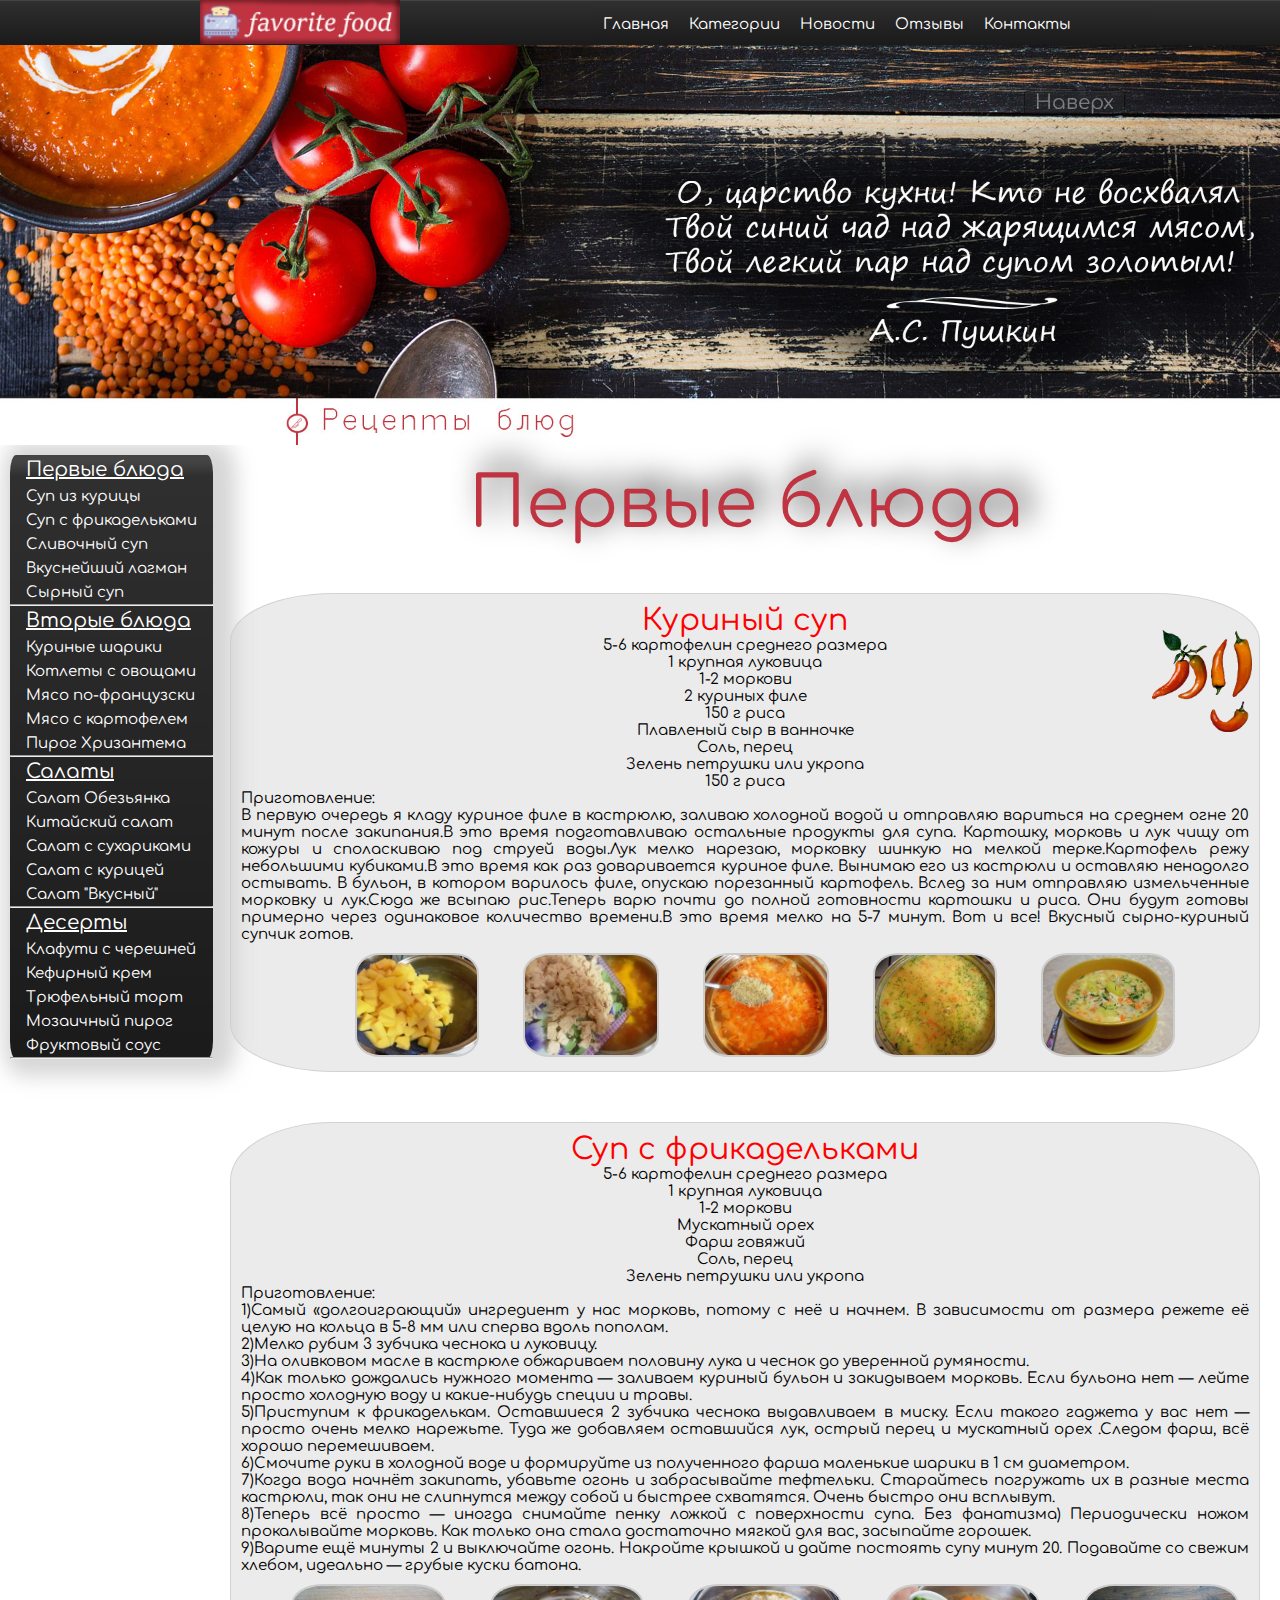
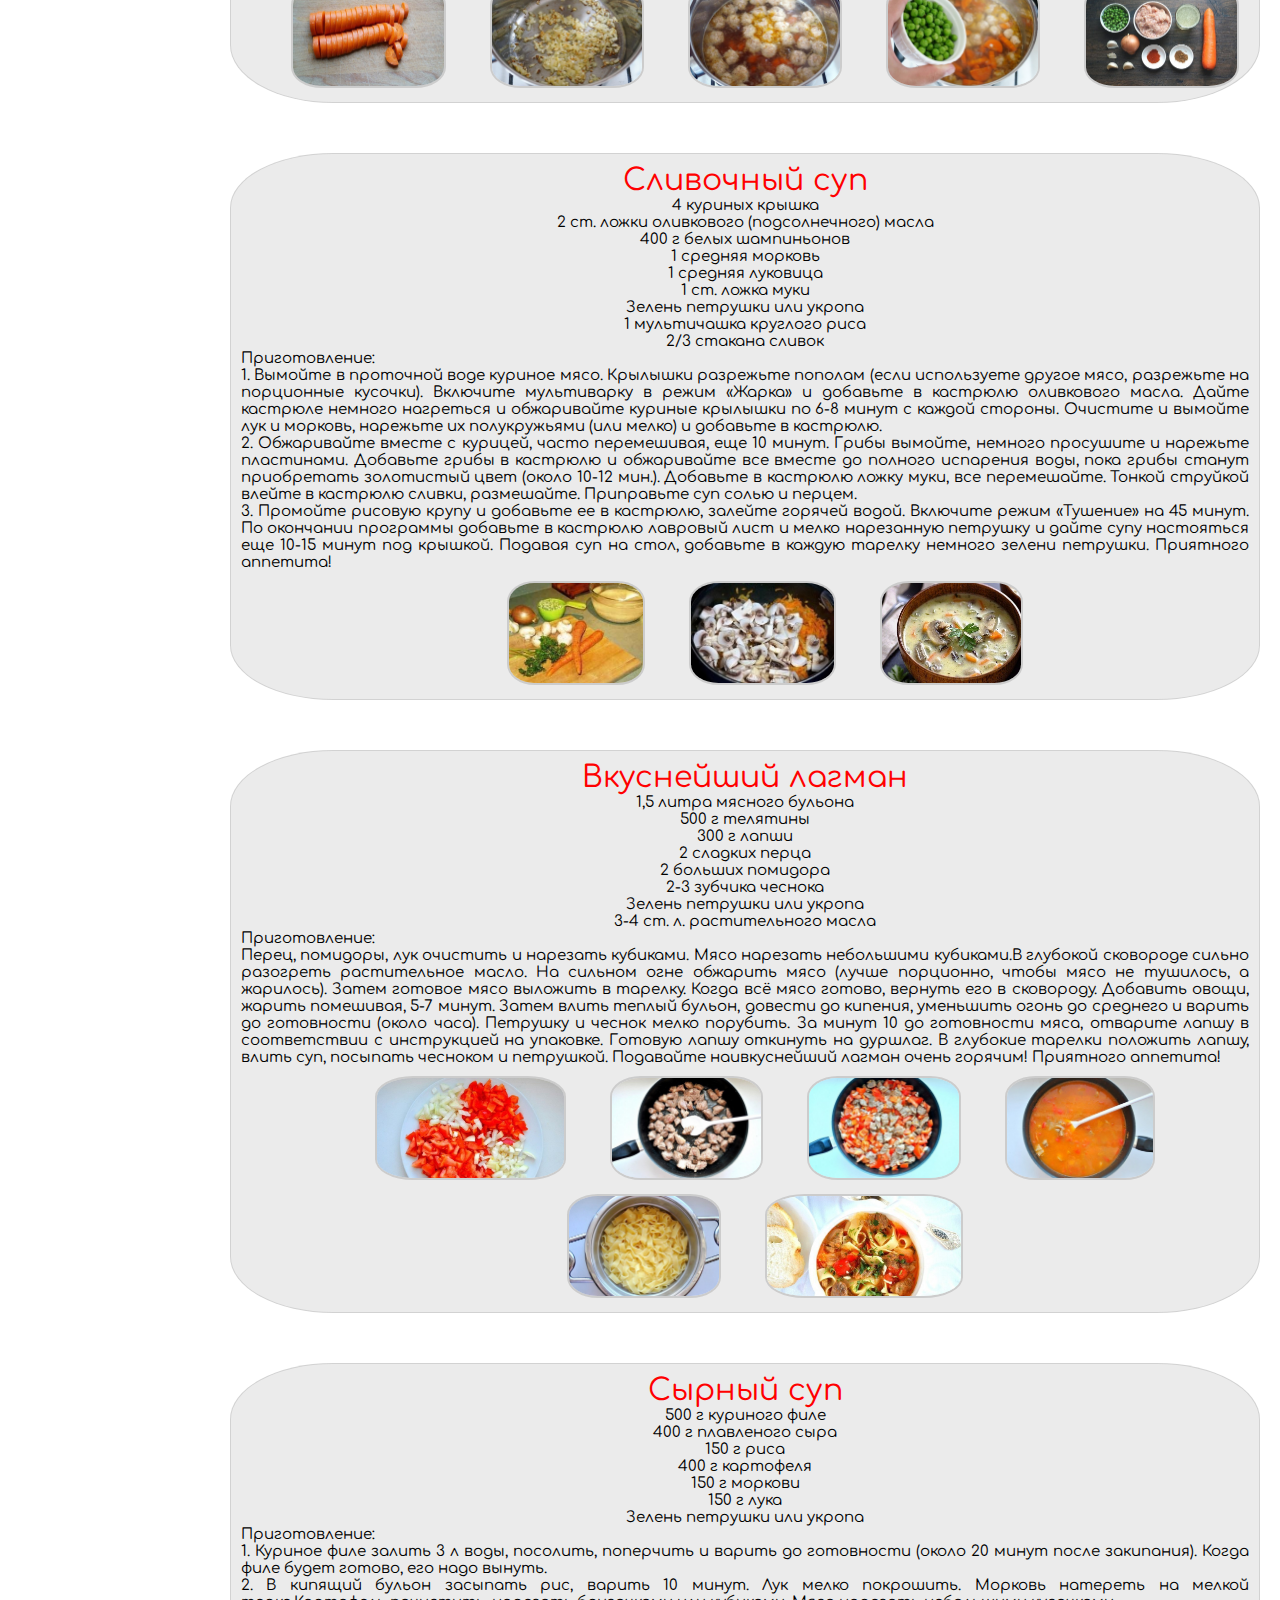
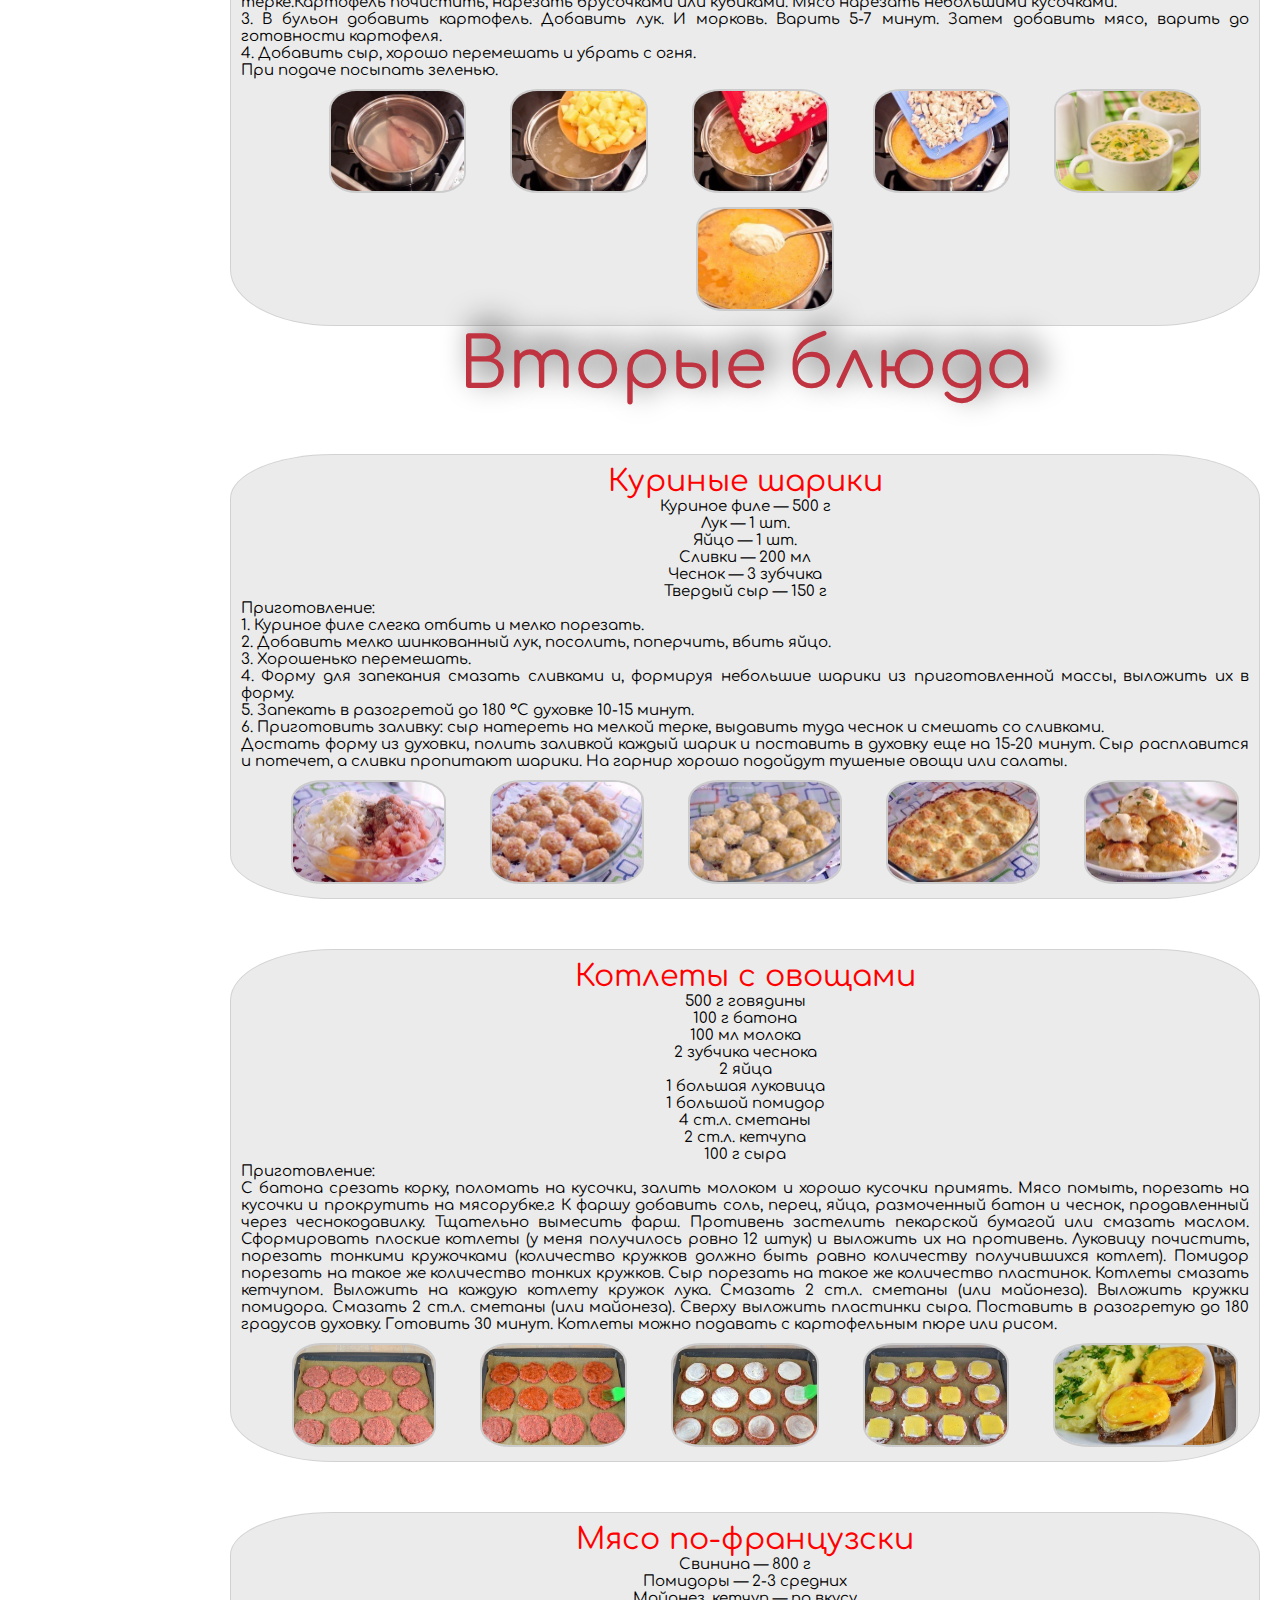
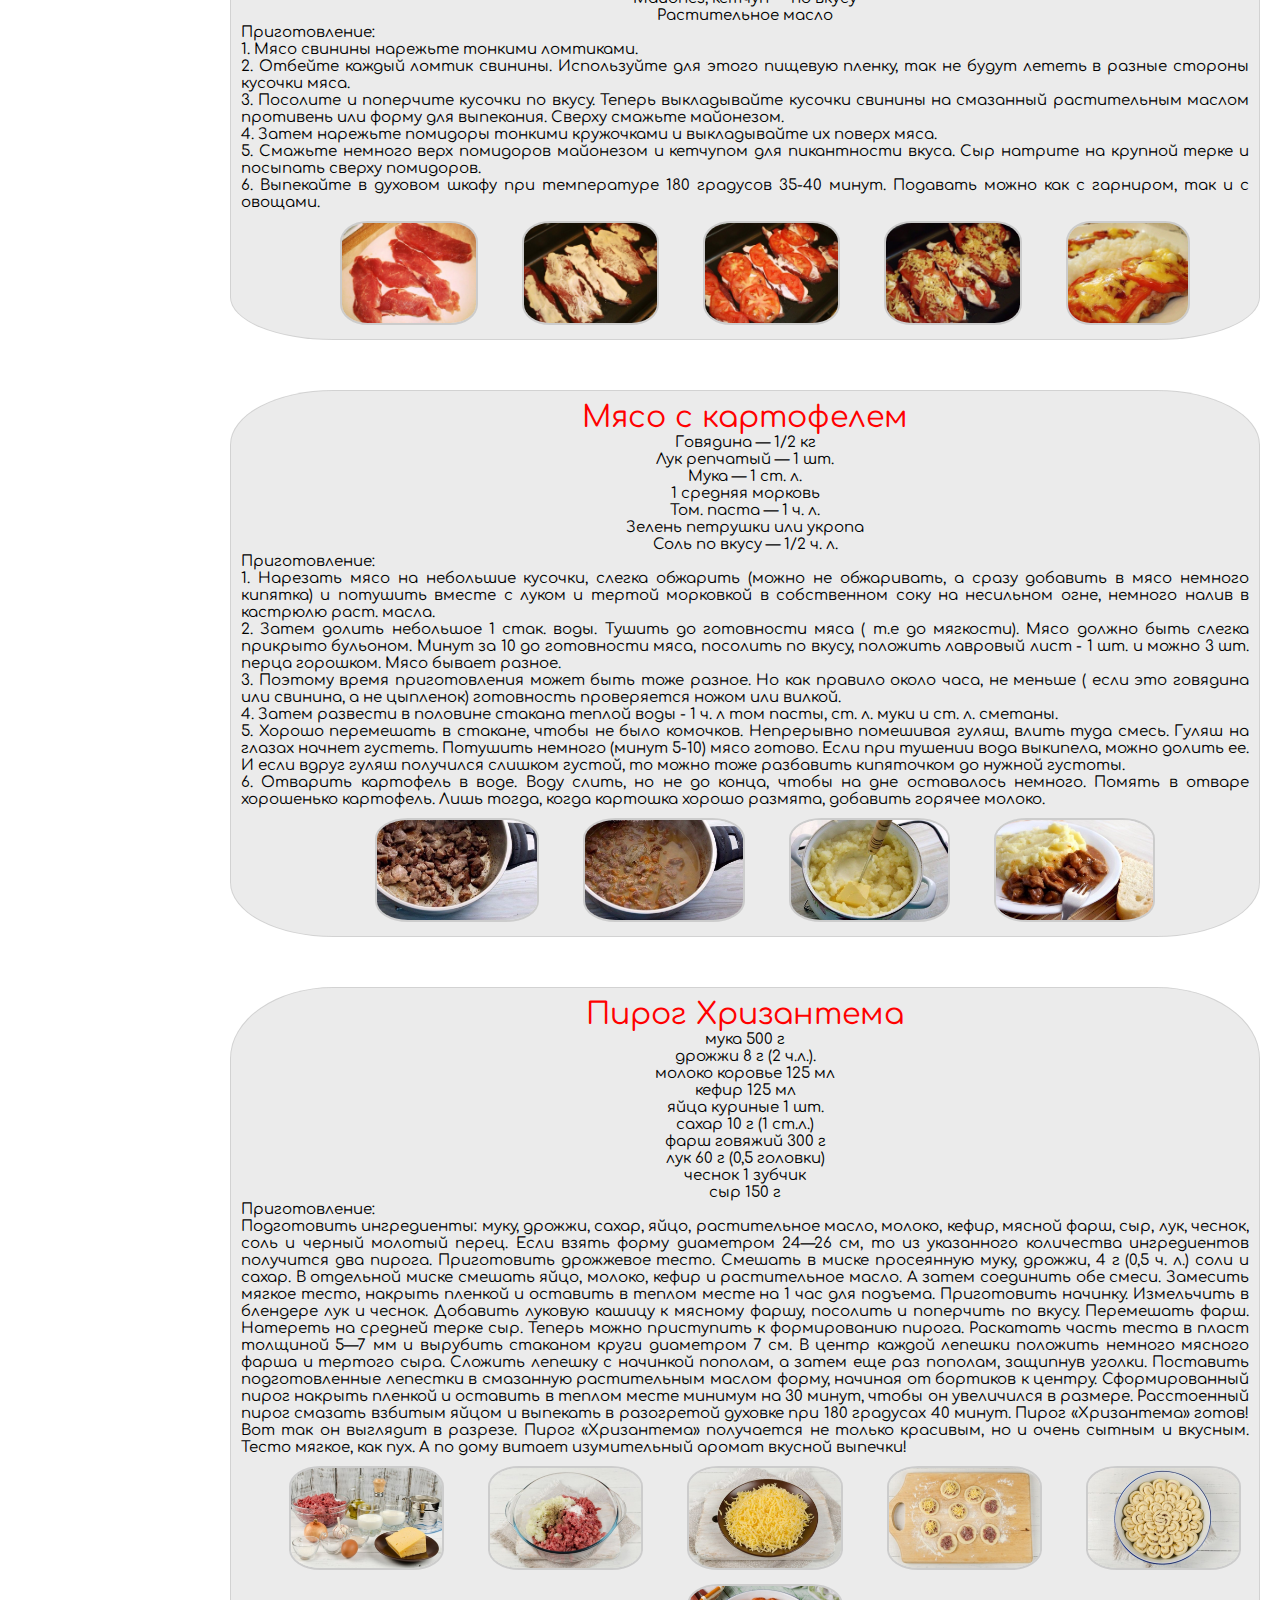
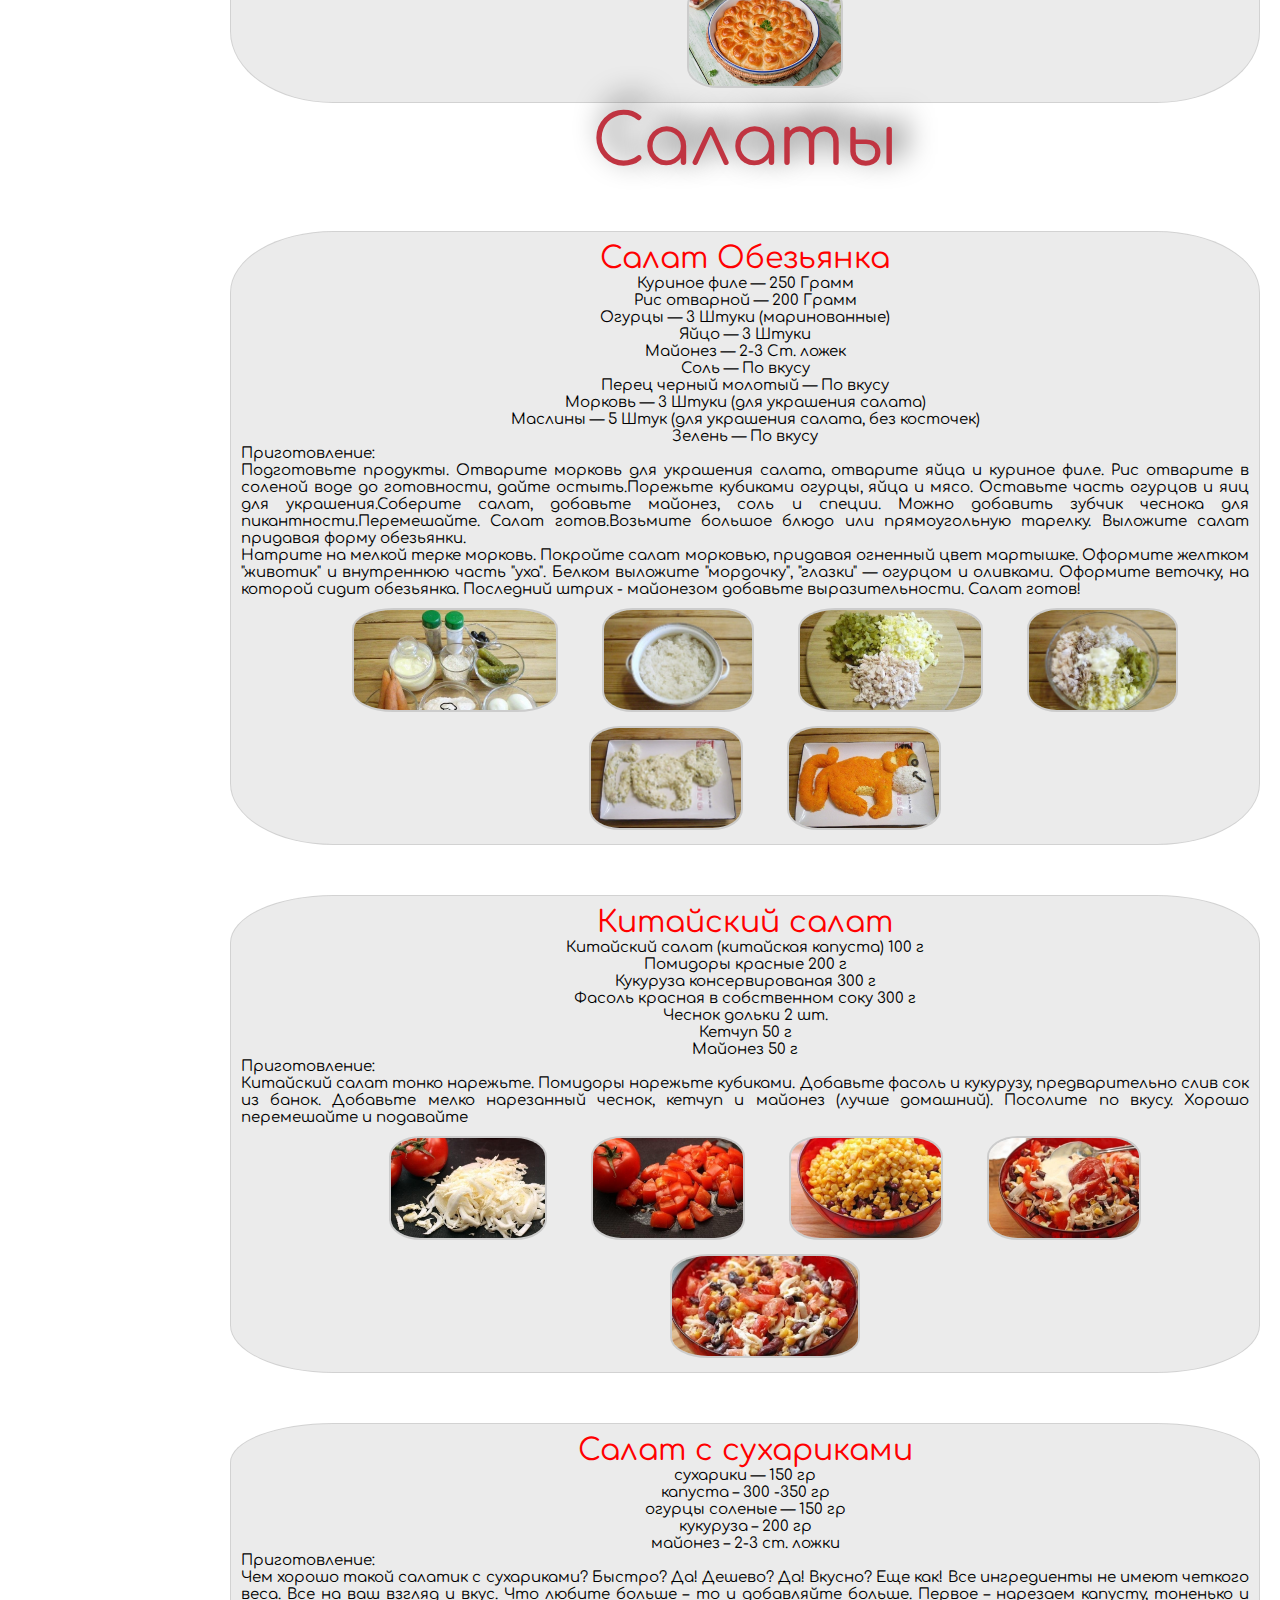
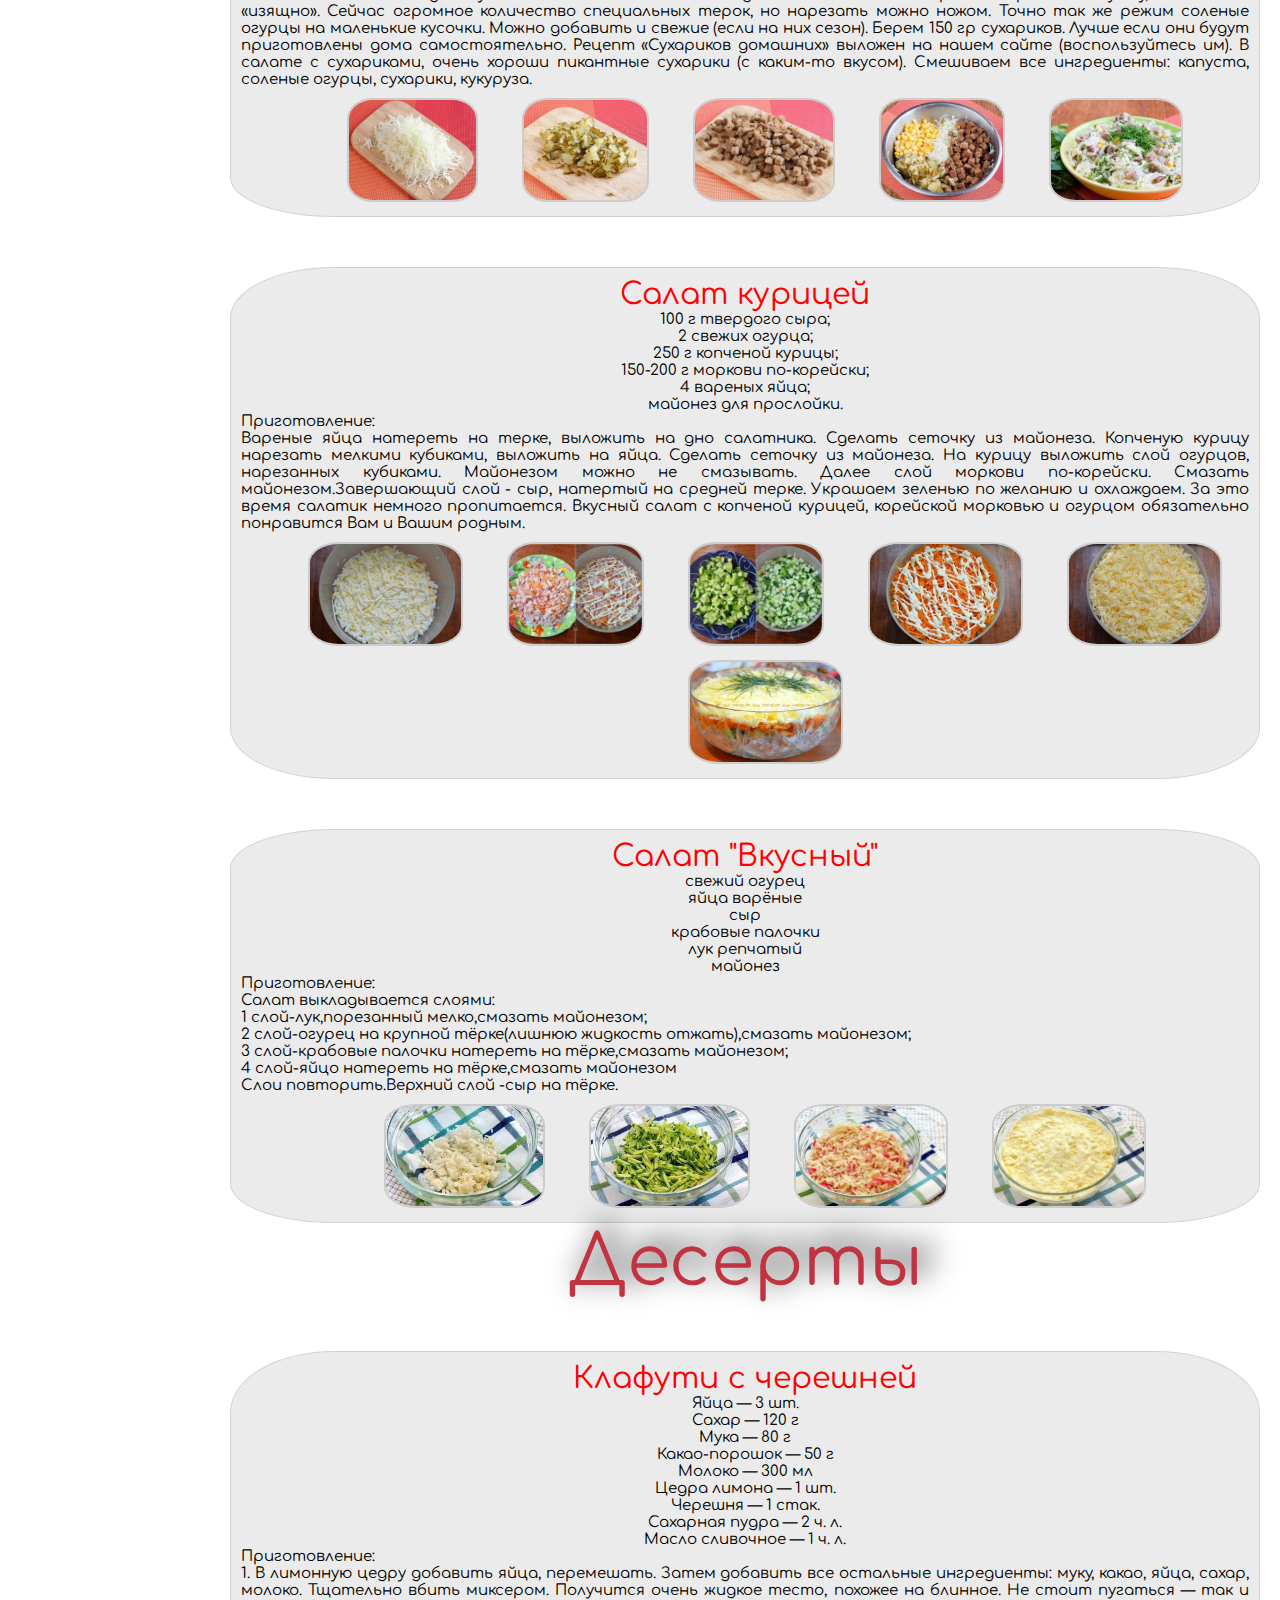
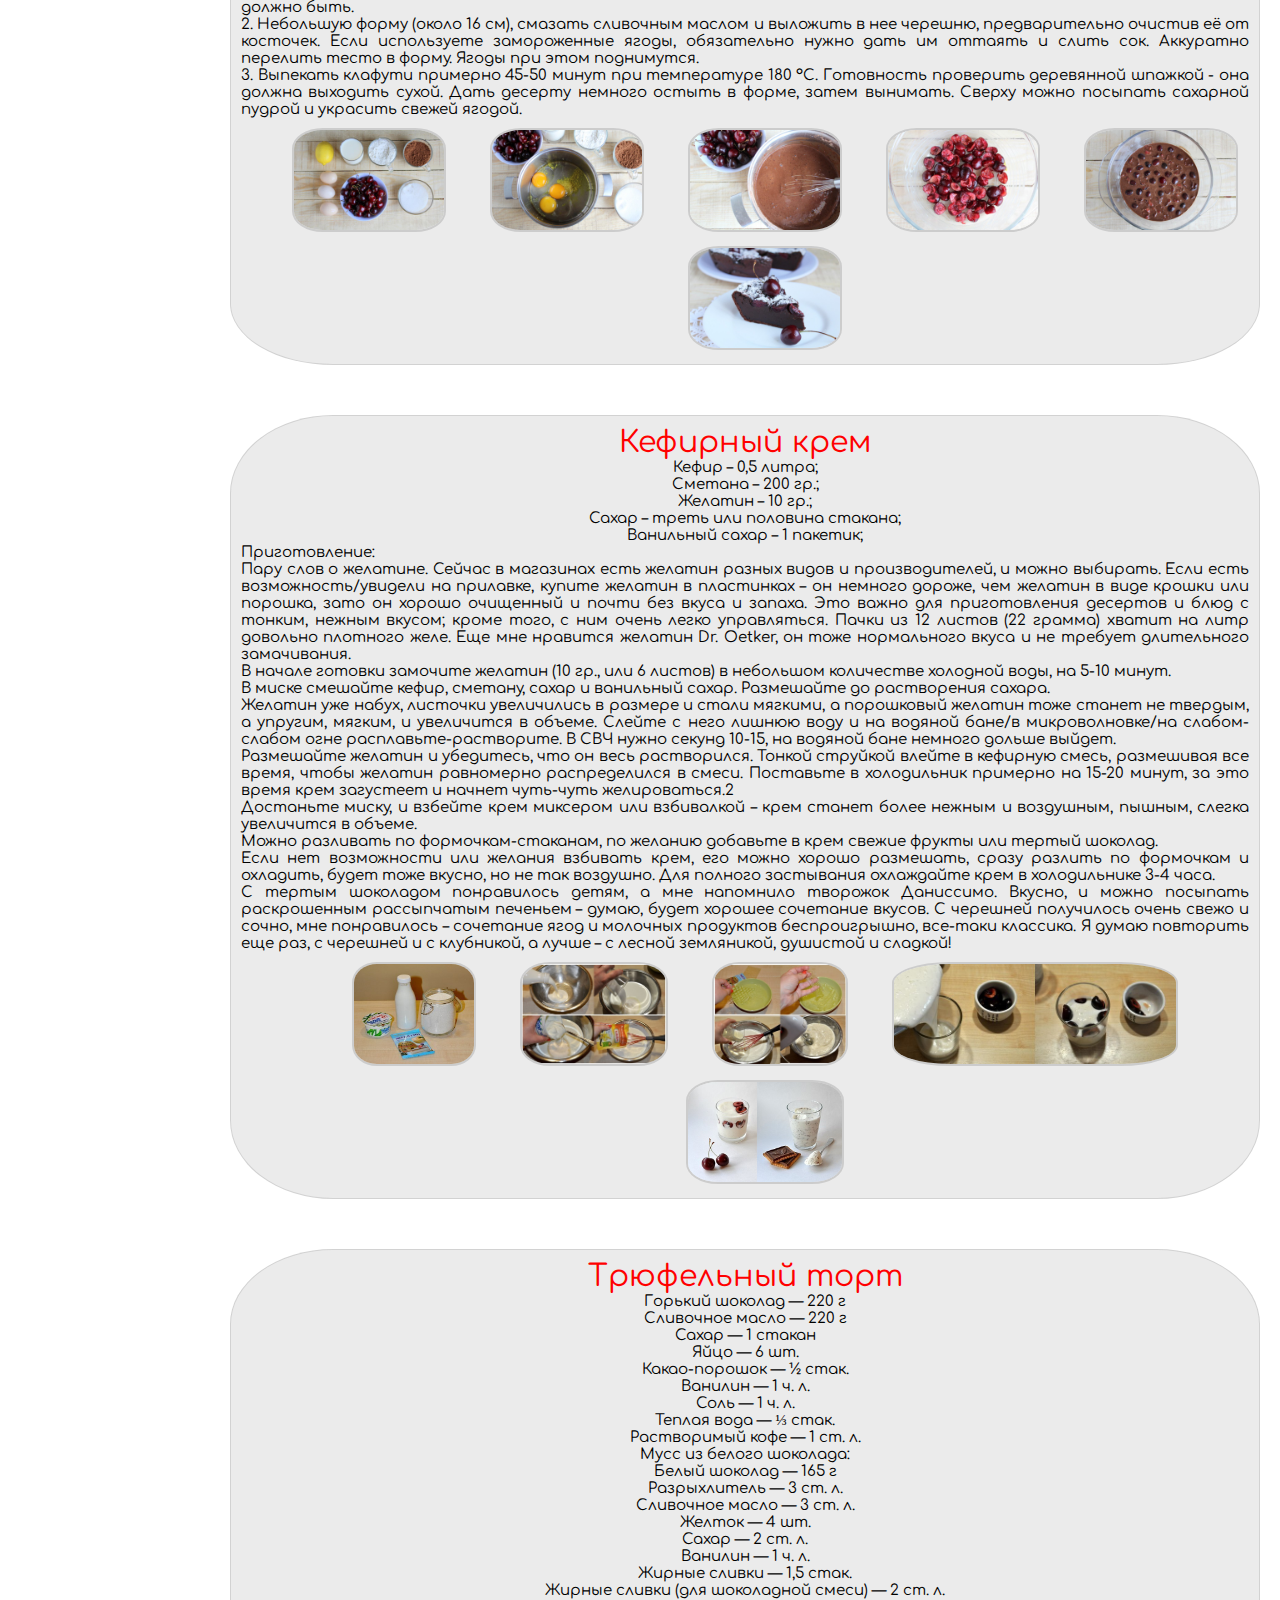
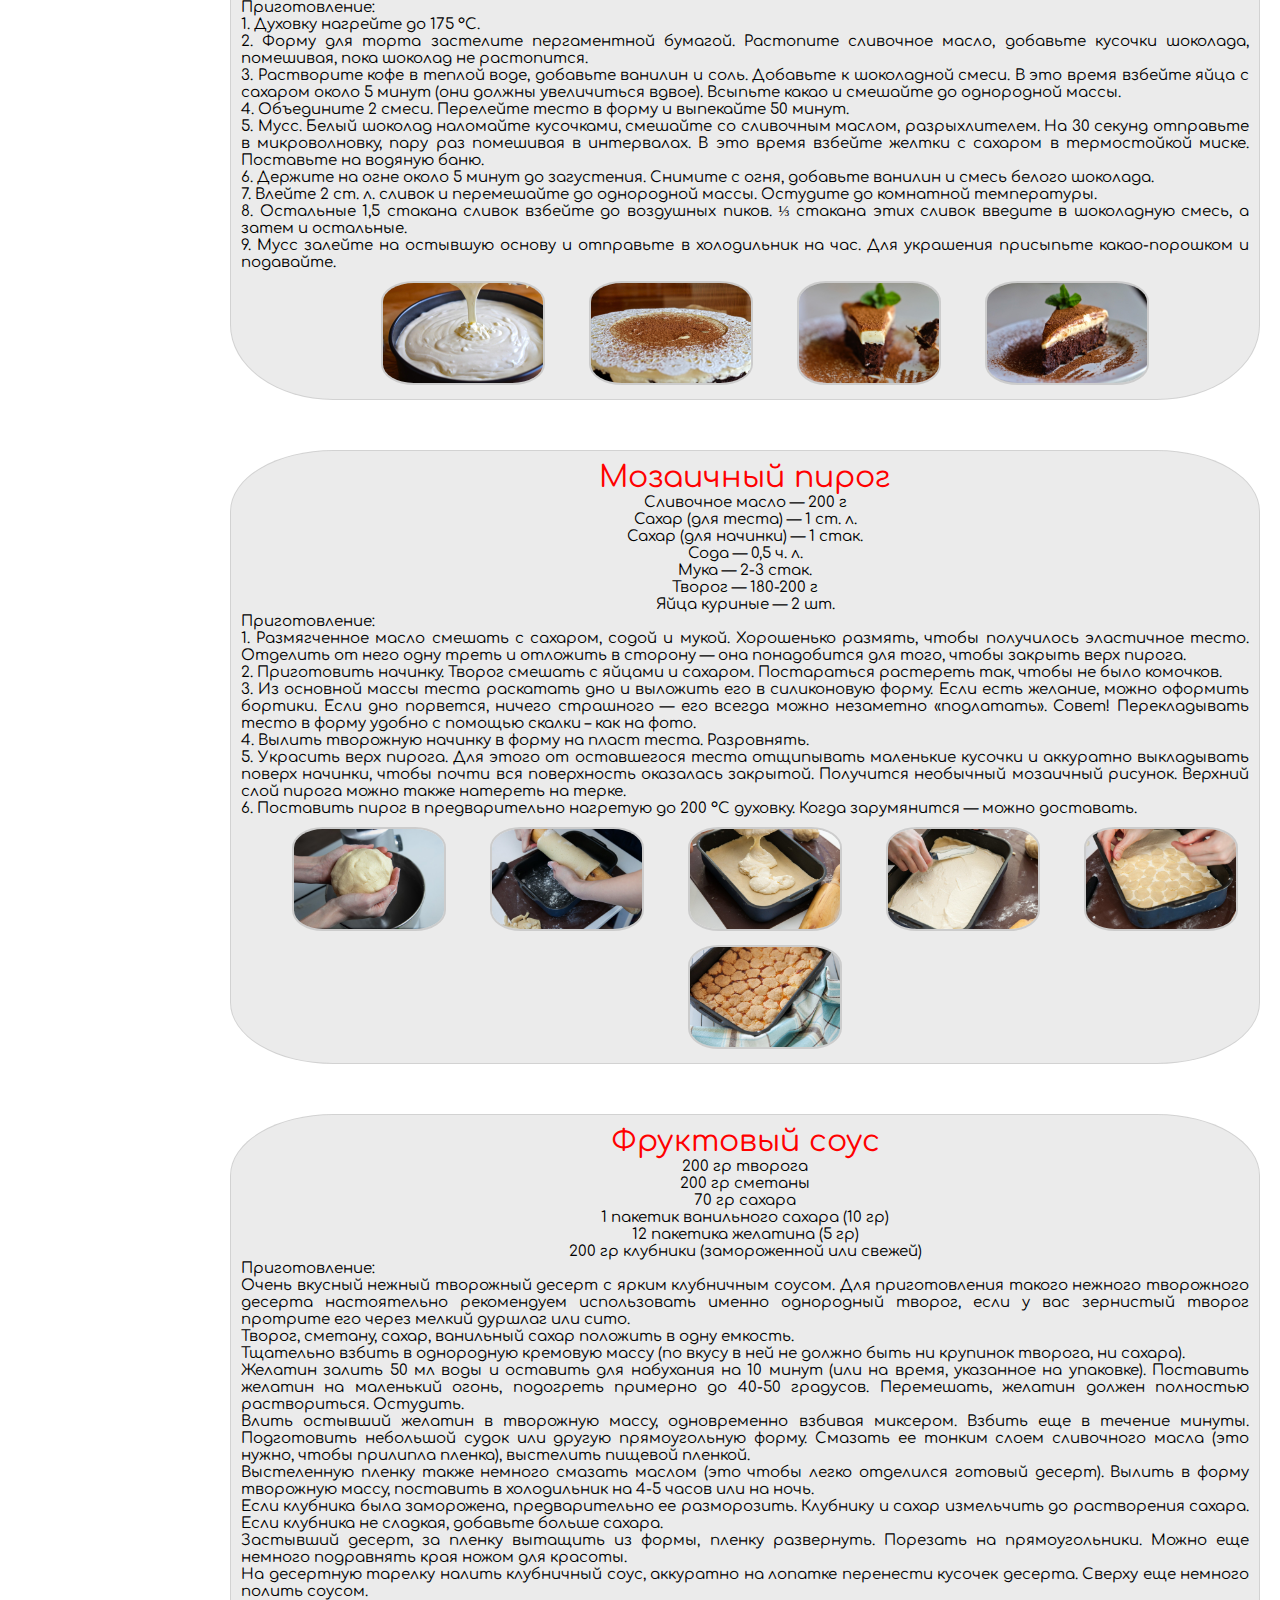
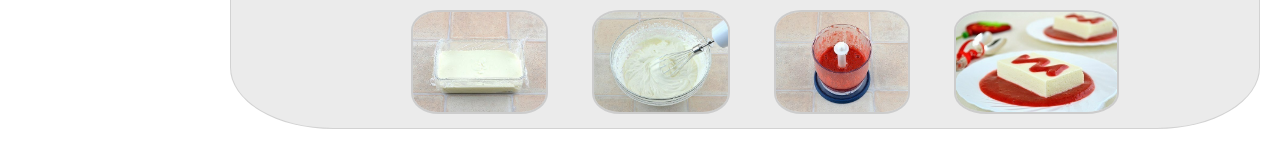
<file: categories.html>
<!DOCTYPE html>
<html>
<head>
    
    <meta charset="UTF-8">
	<meta name="keywords" content="Готовим, рецепты, здоровое питание, зож">
	<meta name="author" content="Александр Александрович">
	<meta name="description" content="Здоровое питание для всей семьи">
<!-- 	<meta http-equiv="refresh" content="120"> -->
    <title>Лучшая еда</title>
    <link rel="stylesheet" type="text/css" href="css/style.css" />
    <link rel="shortcut icon" href="images/logoMenu/tomato.png" type="image/x-icon">
      <link href="https://fonts.googleapis.com/css?family=Comfortaa|Lobster" rel="stylesheet">
	
</head>
<body>
	<div class="logo_color">
		<div class="post"> 
	    <a href="index.html"> <img id="logo" src="images/logoMenu/logo4.jpg" alt="Тут изображение"> </a> 
		</div>

		<div class="page">
    		<ul id="menu_nav">
				<li><a class="first" href="index.html">Главная</a></li>
				<li><a class="first_center" href="categories.html">Категории</a>
		    		<ul class="clik_nav">
						<li><a href="categories.html#one">Первые блюда</a></li>
						<li><a href="categories.html#two">Вторые блюда</a></li>
						<li><a href="categories.html#three">Салаты</a></li>
						<li><a href="categories.html#four">Десерты</a></li>
					</ul>
				</li>
				<li><a class="first_center" href="news.html">Новости</a>
		    		<ul class="clik_nav">
						<li><a href="news.html">Новости кулинарии</a></li>
						<li><a href="menu7.html">Меню на неделю</a></li>
						
					</ul>
				</li>
        		<li><a class="first_center" href="otzv.html">Отзывы</a></li>
        		<li><a class="first_center" href="kont.html">Контакты</a></li>
			</ul>
		</div>  
	</div>
	
	<div  class="poster">
		<img  id="idposter" src="images/poster/main.jpg" alt='тут картинка'>
	</div>
    <div class="little">
    	<ul>
    	<li><a href="#logo">Наверх</a></li>
<!--     	<li><a href="#one">Первые блюда</a></li>
    	<li><a href="#two">Вторые блюда</a></li>
    	<li><a href="#three">Салаты</a></li>
    	<li><a href="#four">Десерты</a></li> -->
    </ul>
    	
    </div>
	<div class="categor">
		<ul>
			<li>
				<ul class="podspisok">
					<li class="big"><a href="#one">Первые блюда</a></li>
					<li><a href="#o1">Суп из курицы</a></li>
					<li><a href="#o2">Суп с фрикадельками</a></li>
					<li><a href="#o3">Сливочный суп</a></li>
					<li><a href="#o4">Вкуснейший лагман</a></li>
					<li><a href="#o5">Сырный суп</a></li>
					<hr>
				</ul>
			</li>
			<li>
				<ul class="podspisok">
					<li class="big"><a  href="#two">Вторые блюда</a></li>
					<li><a href="#t1">Куриные шарики</a></li>
					<li><a href="#t2">Котлеты с овощами </a></li>
					<li><a href="#t3">Мясо по-французски</a></li>
					<li><a href="#t4">Мясо с картофелем</a></li>
					<li><a href="#t5">Пирог Хризантема</a></li>
					<hr>
				</ul>
			</li>
			<li>
				<ul class="podspisok">
					<li class="big"><a  href="#three">Салаты</a></li>
					<li><a href="#th1">Салат Обезьянка</a></li>
					<li><a href="#th2">Китайский салат</a></li>
					<li><a href="#th3">Салат с сухариками</a></li>
					<li><a href="#th4">Салат с курицей</a></li>
					<li><a href="#th5">Салат "Вкусный"</a></li>
					<hr>
				</ul>
			</li>
			<li>
				<ul class="podspisok">
					<li class="big"><a  href="#four">Десерты</a></li>
					<li><a href="#f1">Клафути с черешней</a></li>
					<li><a href="#f2">Кефирный крем</a></li>
					<li><a href="#f3">Трюфельный торт</a></li>
					<li><a href="#f4">Мозаичный  пирог</a></li>
					<li><a href="#f5">Фруктовый соус</a></li>
					<hr>
				</ul>
			</li>
		</ul>
	</div>
    <div class='summarecep'>
    	<!--------------------------------------------------------------------------------------->
    	<div class="present" id="one">
    		<p> Первые блюда </p>
    	</div>

    	<!--------------------------------------------------------------------------------------->
    				<div id="o1" class="recept1"> 
				<p class="menuname" >Куриный суп</p>
				 <ul>
				 	<li>5-6 картофелин среднего размера</li>
				 	<li>1 крупная луковица</li>
				 	<li>1-2 моркови</li>
				 	<li>2 куриных филе</li>
				 	<li>150 г риса </li>
				 	<li>Плавленый сыр в ванночке </li>	
				 	<li>Соль, перец</li>
				 	<li>Зелень петрушки или укропа</li>
				 	<li>150 г риса </li>	 	
				 </ul>
				 <p> Приготовление:<br>В первую очередь я кладу куриное филе в кастрюлю, заливаю холодной водой и отправляю вариться на среднем огне 20 минут после закипания.В это время подготавливаю остальные продукты для супа.
					Картошку, морковь и лук чищу от кожуры и споласкиваю под струей воды.Лук мелко нарезаю, морковку шинкую на мелкой терке.Картофель режу небольшими кубиками.В это время как раз доваривается куриное филе. Вынимаю его из кастрюли и оставляю ненадолго остывать. В бульон, в котором варилось филе, опускаю порезанный картофель.

					Вслед за ним отправляю измельченные морковку и лук.Сюда же всыпаю рис.Теперь варю почти до полной готовности картошки и риса. Они будут готовы примерно через одинаковое количество времени.В это время мелко  на 5-7 минут. Вот и все! Вкусный сырно-куриный супчик готов.

		</p>
		
		<img class="screenFoto" src="images/recept/one/1/1-1.jpg" alt=' Картинка '  >
		<img class="screenFoto" src="images/recept/one/1/1-2.jpg" alt=' Картинка '  >
		<img class="screenFoto" src="images/recept/one/1/1-3.jpg" alt=' Картинка '  >
		<img class="screenFoto" src="images/recept/one/1/1-4.jpg" alt=' Картинка '  >
		<img class="screenFoto" src="images/recept/one/1/1-5.jpg" alt=' Картинка '  >

	</div>
	<!--------------------------------------------------------------------------------------->
	    				<div id="o2" class="recept2"> 
				<p class="menuname">Суп с фрикадельками</p>
				 <ul>
				 	<li>5-6 картофелин среднего размера</li>
				 	<li>1 крупная луковица</li>
				 	<li>1-2 моркови</li>
				 	<li>Мускатный орех</li>
				 	<li>Фарш говяжий </li>	
				 	<li>Соль, перец</li>
				 	<li>Зелень петрушки или укропа</li>
				 		 	
				 </ul>
				 <p> Приготовление:<br>1)Самый «долгоиграющий» ингредиент у нас морковь, потому с неё и начнем. В зависимости от размера режете её целую на кольца в 5-8 мм или сперва вдоль пополам.<br>

2)Мелко рубим 3 зубчика чеснока и луковицу. <br>

3)На оливковом масле в кастрюле обжариваем половину лука и чеснок до уверенной румяности.<br>

4)Как только дождались нужного момента — заливаем куриный бульон и закидываем морковь. Если бульона нет — лейте просто холодную воду и какие-нибудь специи и травы.<br>

5)Приступим к фрикаделькам. Оставшиеся 2 зубчика чеснока выдавливаем в миску. Если такого гаджета у вас нет — просто очень мелко нарежьте. Туда же добавляем оставшийся лук, острый перец и мускатный орех .Следом фарш, всё хорошо перемешиваем. <br>

6)Смочите руки в холодной воде и формируйте из полученного фарша маленькие шарики в 1 см диаметром. <br>

7)Когда вода начнёт закипать, убавьте огонь и забрасывайте тефтельки. Старайтесь погружать их в разные места кастрюли, так они не слипнутся между собой и быстрее схватятся. Очень быстро они всплывут. <br>

8)Теперь всё просто — иногда снимайте пенку ложкой с поверхности супа. Без фанатизма) Периодически ножом прокалывайте морковь. Как только она стала достаточно мягкой для вас, засыпайте горошек.<br>

9)Варите ещё минуты 2 и выключайте огонь. Накройте крышкой и дайте постоять супу минут 20. Подавайте со свежим хлебом, идеально — грубые куски батона.<br>

		</p>
		
		<img class="screenFoto" src="images/recept/one/2/1.jpg" alt=' Картинка '  >
		<img class="screenFoto" src="images/recept/one/2/2.jpg" alt=' Картинка '  >
		<img class="screenFoto" src="images/recept/one/2/3.jpg" alt=' Картинка '  >
		<img class="screenFoto" src="images/recept/one/2/4.jpg" alt=' Картинка '  >
	<!-- 	<img class="screenFoto" src="images/recept/one/2/5.jpg" alt=' Картинка '  > -->
		<img class="screenFoto" src="images/recept/one/2/6.jpg" alt=' Картинка '  >

	</div>
	<!--------------------------------------------------------------------------------------->
		    			
	<div id="o3" class="recept1"> 
				<p class="menuname">Сливочный суп </p>
				 <ul>
				 	<li>4 куриных крышка </li>
				 	<li>2 ст. ложки оливкового (подсолнечного) масла</li>
				 	<li>400 г белых шампиньонов</li>
				 	<li>1 средняя морковь</li>
				 	<li>1 средняя луковица </li>	
				 	<li>1 ст. ложка муки</li>
				 	<li>Зелень петрушки или укропа</li>
				 		<li>1 мультичашка круглого риса  </li>	
				 	<li>2/3 стакана сливок </li>

				 		 	
				 </ul>
				 <p> Приготовление:<br>1. Вымойте в проточной воде куриное мясо. Крылышки разрежьте пополам (если используете другое мясо, разрежьте на порционные кусочки). Включите мультиварку в режим «Жарка» и добавьте в кастрюлю оливкового масла. Дайте кастрюле немного нагреться и обжаривайте куриные крылышки по 6-8 минут с каждой стороны. Очистите и вымойте лук и морковь, нарежьте их полукружьями (или мелко) и добавьте в кастрюлю.<br> 
2. Обжаривайте вместе с курицей, часто перемешивая, еще 10 минут. Грибы вымойте, немного просушите и нарежьте пластинами. Добавьте грибы в кастрюлю и обжаривайте все вместе до полного испарения воды, пока грибы станут приобретать золотистый цвет (около 10-12 мин.). Добавьте в кастрюлю ложку муки, все перемешайте. Тонкой струйкой влейте в кастрюлю сливки, размешайте. Приправьте суп солью и перцем. <br>
3. Промойте рисовую крупу и добавьте ее в кастрюлю, залейте горячей водой. Включите режим «Тушение» на 45 минут. По окончании программы добавьте в кастрюлю лавровый лист и мелко нарезанную петрушку и дайте супу настояться еще 10-15 минут под крышкой. Подавая суп на стол, добавьте в каждую тарелку немного зелени петрушки. 
Приятного аппетита!
<br>

		</p>
		
		<img class="screenFoto" src="images/recept/one/3/1.jpg" alt=' Картинка '  >
		<img class="screenFoto" src="images/recept/one/3/2.jpg" alt=' Картинка '  >
		<img class="screenFoto" src="images/recept/one/3/3.jpg" alt=' Картинка '  >
<!-- 		<img class="screenFoto" src="images/recept/one/3/4.jpg" alt=' Картинка '  >
		<img class="screenFoto" src="images/recept/one/3/5.jpg" alt=' Картинка '  >
		<img class="screenFoto" src="images/recept/one/3/6.jpg" alt=' Картинка '  > -->

	</div>
	<!--------------------------------------------------------------------------------------->

		<div id="o4" class="recept1"> 
				<p class="menuname">Вкуснейший лагман </p>
				 <ul>
				 	<li>1,5 литра мясного бульона </li>
				 	<li>500 г телятины</li>
				 	<li>300 г лапши</li>
				 	<li>2 сладких перца</li>
				 	<li>2 больших помидора </li>	
				 	<li>2-3 зубчика чеснока</li>
				 	<li>Зелень петрушки или укропа</li>
				 		<li>3-4 ст. л. растительного масла </li>	
				 	

				 		 	
				 </ul>
				 <p> Приготовление:<br>Перец, помидоры, лук очистить и нарезать кубиками. Мясо нарезать небольшими кубиками.В глубокой сковороде сильно разогреть растительное масло. На сильном огне обжарить мясо (лучше порционно, чтобы мясо не тушилось, а жарилось). Затем готовое мясо выложить в тарелку. Когда всё мясо готово, вернуть его в сковороду. Добавить овощи, жарить помешивая, 5-7 минут. 

Затем влить теплый бульон, довести до кипения, уменьшить огонь до среднего и варить до готовности (около часа). Петрушку и чеснок мелко порубить. За минут 10 до готовности мяса, отварите лапшу в соответствии с инструкцией на упаковке. Готовую лапшу откинуть на дуршлаг. В глубокие тарелки положить лапшу, влить суп, посыпать чесноком и петрушкой. Подавайте наивкуснейший лагман очень горячим!

Приятного аппетита!

<br>

		</p>
		
		<img class="screenFoto" src="images/recept/one/4/1.jpg" alt=' Картинка '  >
		<img class="screenFoto" src="images/recept/one/4/2.jpg" alt=' Картинка '  >
		<img class="screenFoto" src="images/recept/one/4/3.jpg" alt=' Картинка '  >
		<img class="screenFoto" src="images/recept/one/4/4.jpg" alt=' Картинка '  >
		<img class="screenFoto" src="images/recept/one/4/5.jpg" alt=' Картинка '  >
		<img class="screenFoto" src="images/recept/one/4/6.jpg" alt=' Картинка '  >

	</div>
	<!--------------------------------------------------------------------------------------->
	<div id="o5" class="recept1"> 
				<p class="menuname">Сырный суп</p>
				 <ul>
				 	<li>500 г куриного филе</li>
				 	<li>400 г плавленого сыра</li>
				 	<li>150 г риса</li>
				 	<li>400 г картофеля</li>
				 	<li>150 г моркови </li>	
				 	<li>150 г лука</li>
				 	<li>Зелень петрушки или укропа</li>		 			
				 	

				 		 	
				 </ul>
				 <p> Приготовление:<br>1. Куриное филе залить 3 л воды, посолить, поперчить и варить до готовности (около 20 минут после закипания).
Когда филе будет готово, его надо вынуть.<br>
2. В кипящий бульон засыпать рис, варить 10 минут. Лук мелко покрошить. Морковь натереть на мелкой терке.Картофель почистить, нарезать брусочками или кубиками. Мясо нарезать небольшими кусочками.<br>
3. В бульон добавить картофель. Добавить лук. И морковь.
Варить 5-7 минут. Затем добавить мясо, варить до готовности картофеля.<br>
4. Добавить сыр, хорошо перемешать и убрать с огня.<br>
При подаче посыпать зеленью.


<br>

		</p>
		
		<img class="screenFoto" src="images/recept/one/5/1.jpg" alt=' Картинка '  >
		<img class="screenFoto" src="images/recept/one/5/2.jpg" alt=' Картинка '  >
		<img class="screenFoto" src="images/recept/one/5/3.jpg" alt=' Картинка '  >
		<img class="screenFoto" src="images/recept/one/5/4.jpg" alt=' Картинка '  >
		<img class="screenFoto" src="images/recept/one/5/5.jpg" alt=' Картинка '  >
		<img class="screenFoto" src="images/recept/one/5/6.jpg" alt=' Картинка '  >

	</div>
	<!--------------------------------------------------------------------------------------->
	<div class="present" id="two">
    		<p> Вторые блюда </p>
    	</div>

    	<!--------------------------------------------------------------------------------------->


			<div id="t1" class="recept1"> 
				<p class="menuname">Куриные шарики</p>
				 <ul>
				 	<li>Куриное филе — 500 г</li>
				 	<li>Лук — 1 шт. </li>
				 	<li>Яйцо — 1 шт. </li>
				 	<li>Сливки — 200 мл </li>
				 	<li>Чеснок — 3 зубчика </li>
				 	<li>Твердый сыр — 150 г </li>		 	
				 </ul>
				 <p> Приготовление:<br> 
		1. Куриное филе слегка отбить и мелко порезать.<br>
		2. Добавить мелко шинкованный лук, посолить, поперчить, вбить яйцо.<br> 
		3. Хорошенько перемешать.<br> 
		4. Форму для запекания смазать сливками и, формируя небольшие шарики из приготовленной массы, выложить их в форму. <br>
		5. Запекать в разогретой до 180 °C духовке 10-15 минут. <br>
		6. Приготовить заливку: сыр натереть на мелкой терке, выдавить туда чеснок и смешать со сливками. <br>
		Достать форму из духовки, полить заливкой каждый шарик и поставить в духовку еще на 15-20 минут. 
		Сыр расплавится и потечет, а сливки пропитают шарики. На гарнир хорошо подойдут тушеные овощи или салаты.
		</p>
		
		<img class="screenFoto" src="images/recept/two/chikenboll/1-4.jpg" alt=' Картинка '  >
		<img class="screenFoto" src="images/recept/two/chikenboll/1-1.jpg" alt=' Картинка '  >
		<img class="screenFoto" src="images/recept/two/chikenboll/1-2.jpg" alt=' Картинка ' >
		<img class="screenFoto" src="images/recept/two/chikenboll/1-5.jpg" alt=' Картинка '  >
		<img class="screenFoto" src="images/recept/two/chikenboll/1-3.jpg" alt=' Картинка '  >

	</div>
	<!--------------------------------------------------------------------------------------->
		<div id="t2" class="recept1"> 
				<p class="menuname">Котлеты с овощами </p>
				 <ul>
				 	<li>500 г говядины </li>
				 	<li>100 г батона</li>
				 	<li>100 мл молока</li>
				 	<li>2 зубчика чеснока</li>
				 	<li>2 яйца </li>	
				 	<li>1 большая луковица</li>
				 	<li>1 большой помидор</li>	
				 		<li>4 ст.л. сметаны </li>	
				 	<li>2 ст.л. кетчупа</li>
				 	<li>100 г сыра</li>		 			
				 	

				 		 	
				 </ul>
				 <p> Приготовление:<br>С батона срезать корку, поломать на кусочки, залить молоком и хорошо кусочки примять.
Мясо помыть, порезать на кусочки и прокрутить на мясорубке.г
К фаршу добавить соль, перец, яйца, размоченный батон и чеснок, продавленный через чеснокодавилку. Тщательно вымесить фарш.
Противень застелить пекарской бумагой или смазать маслом.
Сформировать плоские котлеты (у меня получилось ровно 12 штук) и выложить их на противень.
Луковицу почистить, порезать тонкими кружочками (количество кружков должно быть равно количеству получившихся котлет).
Помидор порезать на такое же количество тонких кружков.
Сыр порезать на такое же количество пластинок.
Котлеты смазать кетчупом.
Выложить на каждую котлету кружок лука.
Смазать 2 ст.л. сметаны (или майонеза).
Выложить кружки помидора.
Смазать 2 ст.л. сметаны (или майонеза).
Сверху выложить пластинки сыра.
Поставить в разогретую до 180 градусов духовку. Готовить 30 минут.
Котлеты можно подавать с картофельным пюре или рисом.


<br>

		</p>
		
		<img class="screenFoto" src="images/recept/two/1/1.jpg" alt=' Картинка '  >
		<img class="screenFoto" src="images/recept/two/1/2.jpg" alt=' Картинка '  >
		<img class="screenFoto" src="images/recept/two/1/3.jpg" alt=' Картинка '  >
		<img class="screenFoto" src="images/recept/two/1/4.jpg" alt=' Картинка '  >
		<img class="screenFoto" src="images/recept/two/1/5.jpg" alt=' Картинка '  >
<!-- 		<img class="screenFoto" src="images/recept/two/1/6.jpg" alt=' Картинка '  > -->

	</div>
		<!--------------------------------------------------------------------------------------->
		<div id="t3" class="recept1"> 
				<p class="menuname">Мясо по-французски</p>
				 <ul>
				 	<li>Свинина — 800 г</li>
				 	<li>Помидоры — 2-3 средних</li>
				 	<li>Майонез, кетчуп — по вкусу</li>
				 	<li>Растительное масло</li>
				 	
				 		 	
				 </ul>
				 <p> Приготовление:<br>1. Мясо свинины нарежьте тонкими ломтиками.<br>
2. Отбейте каждый ломтик свинины. Используйте для этого пищевую пленку, так не будут лететь в разные стороны кусочки мяса.<br>
3. Посолите и поперчите кусочки по вкусу. Теперь выкладывайте кусочки свинины на смазанный растительным маслом противень или форму для выпекания. Сверху смажьте майонезом.<br>
4. Затем нарежьте помидоры тонкими кружочками и выкладывайте их поверх мяса.<br>
5. Смажьте немного верх помидоров майонезом и кетчупом для пикантности вкуса. Сыр натрите на крупной терке и посыпать сверху помидоров.<br>
6. Выпекайте в духовом шкафу при температуре 180 градусов 35-40 минут.
Подавать можно как с гарниром, так и с овощами.
<br>

		</p>
		
		<img class="screenFoto" src="images/recept/two/2/1.jpg" alt=' Картинка '  >
		<img class="screenFoto" src="images/recept/two/2/2.jpg" alt=' Картинка '  >
		<img class="screenFoto" src="images/recept/two/2/3.jpg" alt=' Картинка '  >
		<img class="screenFoto" src="images/recept/two/2/4.jpg" alt=' Картинка '  >
		<img class="screenFoto" src="images/recept/two/2/5.jpg" alt=' Картинка '  >
		<!-- <img class="screenFoto" src="images/recept/two/2/6.jpg" alt=' Картинка '  > -->

	</div>
	<!--------------------------------------------------------------------------------------->
		<!--------------------------------------------------------------------------------------->
		    			
	<div id="t4" class="recept1"> 
				<p class="menuname">Мясо с картофелем</p>
				 <ul>
				 	<li>Говядина — 1/2 кг</li>
				 	<li>Лук репчатый — 1 шт.</li>
				 	<li>Мука — 1 ст. л.</li>
				 	<li>1 средняя морковь</li>
				 	<li>Том. паста — 1 ч. л. </li>	
				 	<li>Зелень петрушки или укропа</li>
				 	<li>Соль по вкусу — 1/2 ч. л.</li>

				 		 	
				 </ul>
				 <p> Приготовление:<br>1. Нарезать мясо на небольшие кусочки, слегка обжарить (можно не обжаривать, а сразу добавить в мясо немного кипятка) и потушить вместе с луком и тертой морковкой в собственном соку на несильном огне, немного налив в кастрюлю раст. масла. 
<br>2. Затем долить небольшое 1 стак. воды. Тушить до готовности мяса ( т.е до мягкости). Мясо должно быть слегка прикрыто бульоном. Минут за 10 до готовности мяса, посолить по вкусу, положить лавровый лист - 1 шт. и можно 3 шт. перца горошком. Мясо бывает разное. 
<br>3. Поэтому время приготовления может быть тоже разное. Но как правило около часа, не меньше ( если это говядина или свинина, а не цыпленок) готовность проверяется ножом или вилкой. 
<br>4. Затем развести в половине стакана теплой воды - 1 ч. л том пасты, ст. л. муки и ст. л. сметаны.
<br>5. Хорошо перемешать в стакане, чтобы не было комочков. Непрерывно помешивая гуляш, влить туда смесь. Гуляш на глазах начнет густеть. Потушить немного (минут 5-10) мясо готово. Если при тушении вода выкипела, можно долить ее. И если вдруг гуляш получился слишком густой, то можно тоже разбавить кипяточком до нужной густоты. 
<br>6. Отварить картофель в воде. Воду слить, но не до конца, чтобы на дне оставалось немного. Помять в отваре хорошенько картофель. Лишь тогда, когда картошка хорошо размята, добавить горячее молоко.

<br>

		</p>
		
		<img class="screenFoto" src="images/recept/two/3/1.jpg" alt=' Картинка '  >
		<img class="screenFoto" src="images/recept/two/3/2.jpg" alt=' Картинка '  >
		<img class="screenFoto" src="images/recept/two/3/3.jpg" alt=' Картинка '  >
		<img class="screenFoto" src="images/recept/two/3/4.jpg" alt=' Картинка '  >
<!-- 		<img class="screenFoto" src="images/recept/two/3/5.jpg" alt=' Картинка '  >
		<img class="screenFoto" src="images/recept/two/3/6.jpg" alt=' Картинка '  > -->

	</div>
	<!--------------------------------------------------------------------------------------->
			<!--------------------------------------------------------------------------------------->
		    			
	<div id="t5" class="recept1"> 
				<p class="menuname">Пирог Хризантема</p>
				 <ul>
				 	<li>мука 500 г</li>
				 	<li>дрожжи 8 г (2 ч.л.).</li>
				 	<li>молоко коровье 125 мл</li>
				 	<li>кефир 125 мл</li>
				 	<li>яйца куриные 1 шт. </li>	
				 	<li>сахар 10 г (1 ст.л.)</li>
				 	<li>фарш говяжий 300 г</li>
				 	 	<li>лук 60 г (0,5 головки) </li>	
				 	<li>чеснок 1 зубчик</li>
				 	<li>сыр 150 г</li>

				 		 	
				 </ul>
				 <p> Приготовление:<br>Подготовить ингредиенты: муку, дрожжи, сахар, яйцо, растительное масло, молоко, кефир, мясной фарш, сыр, лук, чеснок, соль и черный молотый перец. Если взять форму диаметром 24—26 см, то из указанного количества ингредиентов получится два пирога. 

Приготовить дрожжевое тесто. Смешать в миске просеянную муку, дрожжи, 4 г (0,5 ч. л.) соли и сахар. В отдельной миске смешать яйцо, молоко, кефир и растительное масло. А затем соединить обе смеси. Замесить мягкое тесто, накрыть пленкой и оставить в теплом месте на 1 час для подъема.

Приготовить начинку. Измельчить в блендере лук и чеснок.

Добавить луковую кашицу к мясному фаршу, посолить и поперчить по вкусу. Перемешать фарш.

Натереть на средней терке сыр.

Теперь можно приступить к формированию пирога. Раскатать часть теста в пласт толщиной 5—7 мм и вырубить стаканом круги диаметром 7 см.

В центр каждой лепешки положить немного мясного фарша и тертого сыра.

Сложить лепешку с начинкой пополам, а затем еще раз пополам, защипнув уголки.

Поставить подготовленные лепестки в смазанную растительным маслом форму, начиная от бортиков к центру.

Сформированный пирог накрыть пленкой и оставить в теплом месте минимум на 30 минут, чтобы он увеличился в размере. Расстоенный пирог смазать взбитым яйцом и выпекать в разогретой духовке при 180 градусах 40 минут.

Пирог «Хризантема» готов! Вот так он выглядит в разрезе.

Пирог «Хризантема» получается не только красивым, но и очень сытным и вкусным. Тесто мягкое, как пух. А по дому витает изумительный аромат вкусной выпечки!

<br>

		</p>
		
		<img class="screenFoto" src="images/recept/two/4/1.jpg" alt=' Картинка '  >
		<img class="screenFoto" src="images/recept/two/4/2.jpg" alt=' Картинка '  >
		<img class="screenFoto" src="images/recept/two/4/3.jpg" alt=' Картинка '  >
	<!-- 	<img class="screenFoto" src="images/recept/two/4/4.jpg" alt=' Картинка '  > -->
		<img class="screenFoto" src="images/recept/two/4/5.jpg" alt=' Картинка '  >
		<img class="screenFoto" src="images/recept/two/4/6.jpg" alt=' Картинка '  >
			<img class="screenFoto" src="images/recept/two/4/7.jpg" alt=' Картинка '  >

	</div>
	<!--------------------------------------------------------------------------------------->
	<div class="present" id="three">
    		<p> Салаты </p>
    	</div>
		<!--------------------------------------------------------------------------------------->

		<div id="th1" class="recept1"> 
				<p class="menuname">Салат Обезьянка </p>
				 <ul>
			

				 <li>Куриное филе — 250 Грамм</li>
				 		 <li>Рис отварной — 200 Грамм</li>
						 <li>Огурцы — 3 Штуки (маринованные)</li>
						 <li>Яйцо — 3 Штуки</li>
						 <li>Майонез — 2-3 Ст. ложек</li>
						 <li>Соль — По вкусу</li>
						 <li>Перец черный молотый — По вкусу</li>
						 <li>Морковь — 3 Штуки (для украшения салата)</li>
						 <li>Маслины — 5 Штук (для украшения салата, без косточек)</li>
						 <li>Зелень — По вкусу</li>			 	

				 		 	
				 </ul>
				 <p> Приготовление:<br>Подготовьте продукты. Отварите морковь для украшения салата, отварите яйца и куриное филе.
Рис отварите в соленой воде до готовности, дайте остыть.Порежьте кубиками огурцы, яйца и мясо. Оставьте часть огурцов и яиц для украшения.Соберите салат, добавьте майонез, соль и специи. Можно добавить зубчик чеснока для пикантности.Перемешайте. Салат готов.Возьмите большое блюдо или прямоугольную тарелку. Выложите салат придавая форму обезьянки.<br>

Натрите на мелкой терке морковь. Покройте салат морковью, придавая огненный цвет мартышке.
Оформите желтком "животик" и внутреннюю часть "уха". Белком выложите "мордочку", "глазки" — огурцом и оливками. Оформите веточку, на которой сидит обезьянка. Последний штрих - майонезом добавьте выразительности. Салат готов!


<br>

		</p>
		
		<img class="screenFoto" src="images/recept/three/1/1.jpg" alt=' Картинка '  >
		<img class="screenFoto" src="images/recept/three/1/2.jpg" alt=' Картинка '  >
		<img class="screenFoto" src="images/recept/three/1/3.jpg" alt=' Картинка '  >
		<img class="screenFoto" src="images/recept/three/1/4.jpg" alt=' Картинка '  >
		<img class="screenFoto" src="images/recept/three/1/5.jpg" alt=' Картинка '  >
		<img class="screenFoto" src="images/recept/three/1/6.jpg" alt=' Картинка '  >

	</div>
	<!--------------------------------------------------------------------------------------->
		<div id="th2" class="recept1"> 
				<p class="menuname">Китайский салат</p>
				 <ul>
				<li>Китайский салат (китайская капуста) 100 г</li>
				<li>Помидоры красные 200 г</li>
				<li>Кукуруза консервированая 300 г</li>
				<li>Фасоль красная в собственном соку 300 г</li>
				<li>Чеснок дольки 2 шт.</li>
				<li>Кетчуп 50 г</li>
				<li>Майонез 50 г</li>

				 		 	
				 </ul>
				 <p> Приготовление:<br>Китайский салат тонко нарежьте. Помидоры нарежьте кубиками. Добавьте фасоль и кукурузу, предварительно слив сок из банок. Добавьте мелко нарезанный чеснок, кетчуп и майонез (лучше домашний). Посолите по вкусу. Хорошо перемешайте и подавайте
<br>

		</p>
		
		<img class="screenFoto" src="images/recept/three/2/1.jpg" alt=' Картинка '  >
		<img class="screenFoto" src="images/recept/three/2/2.jpg" alt=' Картинка '  >
		<img class="screenFoto" src="images/recept/three/2/3.jpg" alt=' Картинка '  >
		<img class="screenFoto" src="images/recept/three/2/4.jpg" alt=' Картинка '  >
		<img class="screenFoto" src="images/recept/three/2/5.jpg" alt=' Картинка '  >
		<!-- <img class="screenFoto" src="images/recept/three/2/6.jpg" alt=' Картинка '  > -->

	</div>
	<!--------------------------------------------------------------------------------------->
		<!--------------------------------------------------------------------------------------->
		<div id="th3" class="recept1"> 
				<p class="menuname">Салат с сухариками</p>
				 <ul>
			
				
				<li>сухарики — 150 гр</li>
				<li>капуста – 300 -350 гр</li>
				<li>огурцы соленые — 150 гр</li>
				<li>кукуруза – 200 гр</li>
				<li>майонез – 2-3 ст. ложки</li>


				 		 	
				 </ul>
				 <p> Приготовление:<br>Чем хорошо такой салатик с сухариками? Быстро? Да! Дешево? Да! Вкусно? Еще как!

Все ингредиенты не имеют четкого веса. Все на ваш взгляд и вкус. Что любите больше – то и добавляйте больше. Первое – нарезаем капусту, тоненько и «изящно». Сейчас огромное количество специальных терок, но нарезать можно ножом.

Точно так же режим соленые огурцы на маленькие кусочки. Можно добавить и свежие (если на них сезон).

Берем 150 гр сухариков. Лучше если они будут приготовлены дома самостоятельно. Рецепт «Сухариков домашних» выложен на нашем сайте (воспользуйтесь им). В салате с сухариками, очень хороши пикантные сухарики (с каким-то вкусом).

Смешиваем все ингредиенты: капуста, соленые огурцы, сухарики, кукуруза.

<br>

		</p>
		
		<img class="screenFoto" src="images/recept/three/3/1.jpg" alt=' Картинка '  >
		<img class="screenFoto" src="images/recept/three/3/2.jpg" alt=' Картинка '  >
		<img class="screenFoto" src="images/recept/three/3/3.jpg" alt=' Картинка '  >
		<img class="screenFoto" src="images/recept/three/3/4.jpg" alt=' Картинка '  >
		<img class="screenFoto" src="images/recept/three/3/5.jpg" alt=' Картинка '  >
		<!-- <img class="screenFoto" src="images/recept/three/3/6.jpg" alt=' Картинка '  > -->

	</div>

			<!--------------------------------------------------------------------------------------->
		<div id="th4" class="recept1"> 
				<p class="menuname">Салат курицей</p>
				 <ul>
			
				
			
				<li>100 г твердого сыра;</li>
				<li>2 свежих огурца;</li>
				<li>250 г копченой курицы;</li>
				<li>150-200 г моркови по-корейски;</li>
				<li>4 вареных яйца;</li>
				<li>майонез для прослойки.</li>



				 		 	
				 </ul>
				 <p> Приготовление:<br>Вареные яйца натереть на терке, выложить на дно салатника. Сделать сеточку из майонеза.

Копченую курицу нарезать мелкими кубиками, выложить на яйца. Сделать сеточку из майонеза.

На курицу выложить слой огурцов, нарезанных кубиками. Майонезом можно не смазывать.

Далее слой моркови по-корейски. Смазать майонезом.Завершающий слой - сыр, натертый на средней терке.

Украшаем зеленью по желанию и охлаждаем. За это время салатик немного пропитается. Вкусный салат с копченой курицей, корейской морковью и огурцом обязательно понравится Вам и Вашим родным.

<br>

		</p>
		
		<img class="screenFoto" src="images/recept/three/4/1.jpg" alt=' Картинка '  >
		<img class="screenFoto" src="images/recept/three/4/2.jpg" alt=' Картинка '  >
		<img class="screenFoto" src="images/recept/three/4/3.jpg" alt=' Картинка '  >
		<img class="screenFoto" src="images/recept/three/4/4.jpg" alt=' Картинка '  >
		<img class="screenFoto" src="images/recept/three/4/5.jpg" alt=' Картинка '  >
		<img class="screenFoto" src="images/recept/three/4/6.jpg" alt=' Картинка '  >

	</div>
	<!--------------------------------------------------------------------------------------->
			<!--------------------------------------------------------------------------------------->
		<div id="th5" class="recept1"> 
				<p class="menuname">Салат "Вкусный"</p>
				 <ul>
			
				
				
				<li>свежий огурец</li>
				<li>яйца варёные</li>
				<li>сыр</li>
				<li>крабовые палочки</li>
				<li>лук репчатый</li>
				<li>майонез</li>




				 		 	
				 </ul>
				 <p> Приготовление:<br>Салат выкладывается слоями:<br>
1 слой-лук,порезанный мелко,смазать майонезом;<br>
2 слой-огурец на крупной тёрке(лишнюю жидкость отжать),смазать майонезом;<br>
3 слой-крабовые палочки натереть на тёрке,смазать майонезом;<br>
4 слой-яйцо натереть на тёрке,смазать майонезом<br>
Слои повторить.Верхний слой -сыр на тёрке.

<br>

		</p>
		
		<img class="screenFoto" src="images/recept/three/5/1.jpg" alt=' Картинка '  >
		<img class="screenFoto" src="images/recept/three/5/2.jpg" alt=' Картинка '  >
		<img class="screenFoto" src="images/recept/three/5/3.jpg" alt=' Картинка '  >
		<img class="screenFoto" src="images/recept/three/5/4.jpg" alt=' Картинка '  >
<!-- 		<img class="screenFoto" src="images/recept/three/5/5.jpg" alt=' Картинка '  >
		<img class="screenFoto" src="images/recept/three/5/6.jpg" alt=' Картинка '  > -->

	</div>
	<!--------------------------------------------------------------------------------------->
	<div class="present" id="four">
    		<p> Десерты </p>
    	</div>
				<!----------------------------------------------------------------------------->
		<div id="f1" class="recept1"> 
				<p  class="menuname">Клафути с черешней</p>
				 <ul>
			
				
			
				<li>Яйца — 3 шт.</li>
				<li>Сахар — 120 г</li>
				<li>Мука — 80 г</li>
				<li>Какао-порошок — 50 г</li>
				<li>Молоко — 300 мл</li>
				<li>Цедра лимона — 1 шт.</li>
				<li>Черешня — 1 стак.</li>
				<li>Сахарная пудра — 2 ч. л.</li>
				<li>Масло сливочное — 1 ч. л.</li>



				 		 	
				 </ul>
				 <p> Приготовление:<br>1. В лимонную цедру добавить яйца, перемешать. Затем добавить все остальные ингредиенты: муку, какао, яйца, сахар, молоко. Тщательно вбить миксером. Получится очень жидкое тесто, похожее на блинное. Не стоит пугаться — так и должно быть.
<br>2. Небольшую форму (около 16 см), смазать сливочным маслом и выложить в нее черешню, предварительно очистив её от косточек. Если используете замороженные ягоды, обязательно нужно дать им оттаять и слить сок. Аккуратно перелить тесто в форму. Ягоды при этом поднимутся.
<br>3. Выпекать клафути примерно 45-50 минут при температуре 180 °С. Готовность проверить деревянной шпажкой - она должна выходить сухой. Дать десерту немного остыть в форме, затем вынимать. Сверху можно посыпать сахарной пудрой и украсить свежей ягодой.
<br>

		</p>
		
		<img class="screenFoto" src="images/recept/four/1/1.jpg" alt=' Картинка '  >
		<img class="screenFoto" src="images/recept/four/1/2.jpg" alt=' Картинка '  >
		<img class="screenFoto" src="images/recept/four/1/3.jpg" alt=' Картинка '  >
		<img class="screenFoto" src="images/recept/four/1/4.jpg" alt=' Картинка '  >
		<img class="screenFoto" src="images/recept/four/1/5.jpg" alt=' Картинка '  >
		<img class="screenFoto" src="images/recept/four/1/6.jpg" alt=' Картинка '  >

	</div>
	<!--------------------------------------------------------------------------------------->
				
		<div id="f2" class="recept1"> 
				<p class="menuname">Кефирный крем </p>
				 <ul>
			
				
				
								<li>Кефир – 0,5 литра;</li>
				<li>Сметана – 200 гр.;</li>
				<li>Желатин – 10 гр.;</li>
				<li>Сахар – треть или половина стакана;</li>
				<li>Ванильный сахар – 1 пакетик;</li>




				 		 	
				 </ul>
				 <p> Приготовление:<br>Пару слов о желатине. Сейчас в магазинах есть желатин разных видов и производителей, и можно выбирать. Если есть возможность/увидели на прилавке, купите желатин в пластинках – он немного дороже, чем желатин в виде крошки или порошка, зато он хорошо очищенный и почти без вкуса и запаха. Это важно для приготовления десертов и блюд с тонким, нежным вкусом; кроме того, с ним очень легко управляться. Пачки из 12 листов (22 грамма) хватит на литр довольно плотного желе. Еще мне нравится желатин Dr. Oetker, он тоже нормального вкуса и не требует длительного замачивания.

<br>В начале готовки замочите желатин (10 гр., или 6 листов) в небольшом количестве холодной воды, на 5-10 минут.

<br>В миске смешайте кефир, сметану, сахар и ванильный сахар. Размешайте до растворения сахара.

<br>Желатин уже набух, листочки увеличились в размере и стали мягкими, а порошковый желатин тоже станет не твердым, а упругим, мягким, и увеличится в объеме. Слейте с него лишнюю воду и на водяной бане/в микроволновке/на слабом-слабом огне расплавьте-растворите. В СВЧ нужно секунд 10-15, на водяной бане немного дольше выйдет.

<br>Размешайте желатин и убедитесь, что он весь растворился. Тонкой струйкой влейте в кефирную смесь, размешивая все время, чтобы желатин равномерно распределился в смеси. Поставьте в холодильник примерно на 15-20 минут, за это время крем загустеет и начнет чуть-чуть желироваться.2
<br>Достаньте миску, и взбейте крем миксером или взбивалкой – крем станет более нежным и воздушным, пышным, слегка увеличится в объеме.

<br>Можно разливать по формочкам-стаканам, по желанию добавьте в крем свежие фрукты или тертый шоколад.

<br>Если нет возможности или желания взбивать крем, его можно хорошо размешать, сразу разлить по формочкам и охладить, будет тоже вкусно, но не так воздушно. Для полного застывания охлаждайте крем в холодильнике 3-4 часа.

<br>С тертым шоколадом понравилось детям, а мне напомнило творожок Даниссимо. Вкусно, и можно посыпать раскрошенным рассыпчатым печеньем – думаю, будет хорошее сочетание вкусов. С черешней получилось очень свежо и сочно, мне понравилось – сочетание ягод и молочных продуктов беспроигрышно, все-таки классика. Я думаю повторить еще раз, с черешней и с клубникой, а лучше – с лесной земляникой, душистой и сладкой!


<br>

		</p>
		
		<img class="screenFoto" src="images/recept/four/2/1.jpg" alt=' Картинка '  >
		<img class="screenFoto" src="images/recept/four/2/2.jpg" alt=' Картинка '  >
		<img class="screenFoto" src="images/recept/four/2/3.jpg" alt=' Картинка '  >
		<img class="screenFoto" src="images/recept/four/2/4.jpg" alt=' Картинка '  >
		<img class="screenFoto" src="images/recept/four/2/5.jpg" alt=' Картинка '  >
<!-- 		<img class="screenFoto" src="images/recept/four/2/6.jpg" alt=' Картинка '  > -->

	</div>
	<!--------------------------------------------------------------------------------------->
			<div id="f3" class="recept1"> 
				<p class="menuname">Трюфельный торт </p>
				 <ul>
			
				
				
							
				<li>Горький шоколад — 220 г</li>
						<li>	Сливочное масло — 220 г</li>
							<li>Сахар — 1 стакан</li>
							<li>Яйцо — 6 шт.</li>
							<li>Какао-порошок — ½ стак.</li>
							<li>Ванилин — 1 ч. л.</li>
							<li>Соль — 1 ч. л.</li>
							<li>Теплая вода — ⅓ стак.</li>
							<li>Растворимый кофе — 1 ст. л.</li>

							<li>Мусс из белого шоколада:</li>

							<li>Белый шоколад — 165 г</li>
							<li>Разрыхлитель — 3 ст. л.</li>
							<li>Сливочное масло — 3 ст. л.</li>
							<li>Желток — 4 шт.</li>
							<li>Сахар — 2 ст. л.</li>
							<li>Ванилин — 1 ч. л.</li>
							<li>Жирные сливки — 1,5 стак.</li>
							<li>Жирные сливки (для шоколадной смеси) — 2 ст. л.</li>





				 		 	
				 </ul>
				 <p> Приготовление:<br>1. Духовку нагрейте до 175 °C.
	<br>2. Форму для торта застелите пергаментной бумагой. Растопите сливочное масло, добавьте кусочки шоколада, помешивая, пока шоколад не растопится.
	<br>3. Растворите кофе в теплой воде, добавьте ванилин и соль. Добавьте к шоколадной смеси. В это время взбейте яйца с сахаром около 5 минут (они должны увеличиться вдвое). Всыпьте какао и смешайте до однородной массы.
	<br>4. Объедините 2 смеси. Перелейте тесто в форму и выпекайте 50 минут.
	<br>5. Мусс. Белый шоколад наломайте кусочками, смешайте со сливочным маслом, разрыхлителем. На 30 секунд отправьте в микроволновку, пару раз помешивая в интервалах. В это время взбейте желтки с сахаром в термостойкой миске. Поставьте на водяную баню.
	<br>6. Держите на огне около 5 минут до загустения. Снимите с огня, добавьте ванилин и смесь белого шоколада.
	<br>7. Влейте 2 ст. л. сливок и перемешайте до однородной массы. Остудите до комнатной температуры.
	<br>8. Остальные 1,5 стакана сливок взбейте до воздушных пиков. ⅓ стакана этих сливок введите в шоколадную смесь, а затем и остальные.
	<br>9. Мусс залейте на остывшую основу и отправьте в холодильник на час. Для украшения присыпьте какао-порошком и подавайте.


<br>

		</p>
		
		<img class="screenFoto" src="images/recept/four/3/1.jpg" alt=' Картинка '  >
		<img class="screenFoto" src="images/recept/four/3/2.jpg" alt=' Картинка '  >
		<img class="screenFoto" src="images/recept/four/3/3.jpg" alt=' Картинка '  >
		<img class="screenFoto" src="images/recept/four/3/4.jpg" alt=' Картинка '  >
<!-- 		<img class="screenFoto" src="images/recept/four/3/5.jpg" alt=' Картинка '  >
		<img class="screenFoto" src="images/recept/four/3/6.jpg" alt=' Картинка '  > -->

	</div>
	<!--------------------------------------------------------------------------------------->
	<!--------------------------------------------------------------------------------------->
			<div id="f4" class="recept1"> 
				<p class="menuname">Мозаичный пирог </p>
				 <ul>						
				
						<li>Сливочное масло — 200 г</li>
					<li>Сахар (для теста) — 1 ст. л.</li>
					<li>Сахар (для начинки) — 1 стак.</li>
					<li>Сода — 0,5 ч. л.</li>
					<li>Мука — 2-3 стак.</li>
					<li>Творог — 180-200 г</li>
					<li>Яйца куриные — 2 шт.</li>

				 		 	
				 </ul>
				 <p> Приготовление:<br>1. Размягченное масло смешать с сахаром, содой и мукой. Хорошенько размять, чтобы получилось эластичное тесто. Отделить от него одну треть и отложить в сторону — она понадобится для того, чтобы закрыть верх пирога.
		<br>2. Приготовить начинку. Творог смешать с яйцами и сахаром. Постараться растереть так, чтобы не было комочков. 
		<br>3. Из основной массы теста раскатать дно и выложить его в силиконовую форму. Если есть желание, можно оформить бортики. Если дно порвется, ничего страшного — его всегда можно незаметно «подлатать».
		Совет! Перекладывать тесто в форму удобно с помощью скалки – как на фото.
		<br>4. Вылить творожную начинку в форму на пласт теста. Разровнять.
		<br>5. Украсить верх пирога. Для этого от оставшегося теста отщипывать маленькие кусочки и аккуратно выкладывать поверх начинки, чтобы почти вся поверхность оказалась закрытой. Получится необычный мозаичный рисунок. Верхний слой пирога можно также натереть на терке.
		<br>6. Поставить пирог в предварительно нагретую до 200 °С духовку. Когда зарумянится — можно доставать. 

<br>

		</p>
		
		<img class="screenFoto" src="images/recept/four/4/1.jpg" alt=' Картинка '  >
		<img class="screenFoto" src="images/recept/four/4/2.jpg" alt=' Картинка '  >
		<img class="screenFoto" src="images/recept/four/4/3.jpg" alt=' Картинка '  >
		<img class="screenFoto" src="images/recept/four/4/4.jpg" alt=' Картинка '  >
		<img class="screenFoto" src="images/recept/four/4/5.jpg" alt=' Картинка '  >
		<img class="screenFoto" src="images/recept/four/4/6.jpg" alt=' Картинка '  >

	</div>
	<!--------------------------------------------------------------------------------------->
		<!--------------------------------------------------------------------------------------->
			<div id="f5" class="recept1"> 
				<p class="menuname">Фруктовый соус</p>
				 <ul>						
				
			
					<li>200 гр творога</li>
<li> 200 гр сметаны</li>
<li> 70 гр сахара</li>
<li> 1 пакетик ванильного сахара (10 гр)</li>
<li> 12 пакетика желатина (5 гр)</li>
<li> 200 гр клубники (замороженной или свежей) </li>

				 		 	
				 </ul>
				 <p> Приготовление:<br>Очень вкусный нежный творожный десерт с ярким клубничным соусом. Для приготовления такого нежного творожного десерта настоятельно рекомендуем использовать именно однородный творог, если у вас зернистый творог протрите его через мелкий дуршлаг или сито. 

<br>Творог, сметану, сахар, ванильный сахар положить в одну емкость.

<br>Тщательно взбить в однородную кремовую массу (по вкусу в ней не должно быть ни крупинок творога, ни сахара).

<br>Желатин залить 50 мл воды и оставить для набухания на 10 минут (или на время, указанное на упаковке). Поставить желатин на маленький огонь, подогреть примерно до 40-50 градусов.
Перемешать, желатин должен полностью раствориться. Остудить.

<br>Влить остывший желатин в творожную массу, одновременно взбивая миксером. Взбить еще в течение минуты.

Подготовить небольшой судок или другую прямоугольную форму.
Смазать ее тонким слоем сливочного масла (это нужно, чтобы прилипла пленка), выстелить пищевой пленкой.

<br>Выстеленную пленку также немного смазать маслом (это чтобы легко отделился готовый десерт).

Вылить в форму творожную массу, поставить в холодильник на 4-5 часов или на ночь.

<br>Если клубника была заморожена, предварительно ее разморозить.
Клубнику и сахар измельчить до растворения сахара. Если клубника не сладкая, добавьте больше сахара.

<br>Застывший десерт, за пленку вытащить из формы, пленку развернуть.
Порезать на прямоугольники. Можно еще немного подравнять края ножом для красоты.

<br>На десертную тарелку налить клубничный соус, аккуратно на лопатке перенести кусочек десерта. Сверху еще немного полить соусом.

<br>

		</p>
		
		<img class="screenFoto" src="images/recept/four/5/1.jpg" alt=' Картинка '  >
		<img class="screenFoto" src="images/recept/four/5/2.jpg" alt=' Картинка '  >
		<img class="screenFoto" src="images/recept/four/5/3.jpg" alt=' Картинка '  >
		<img class="screenFoto" src="images/recept/four/5/4.jpg" alt=' Картинка '  >
<!-- 		<img class="screenFoto" src="images/recept/four/5/5.jpg" alt=' Картинка '  >
		<img class="screenFoto" src="images/recept/four/5/6.jpg" alt=' Картинка '  > -->

	</div>
	<!--------------------------------------------------------------------------------------->
	</div>
	<img   id="perec" src="images/perets81.png" alt="*">

	<script type="text/javascript" src="js/jquery-1.4.4.min.js"></script>
	<script type="text/javascript">
		$(function() {			
			$('#menu_nav li').find('.clik_nav').hide();
			$('#menu_nav li').hover(function() {			
				$(this).find('.clik_nav').fadeIn(400);
			}, function() {			
				$(this).find('.clik_nav').fadeOut(100);
			});
		});
		</script>

</body>
</html>
</file>
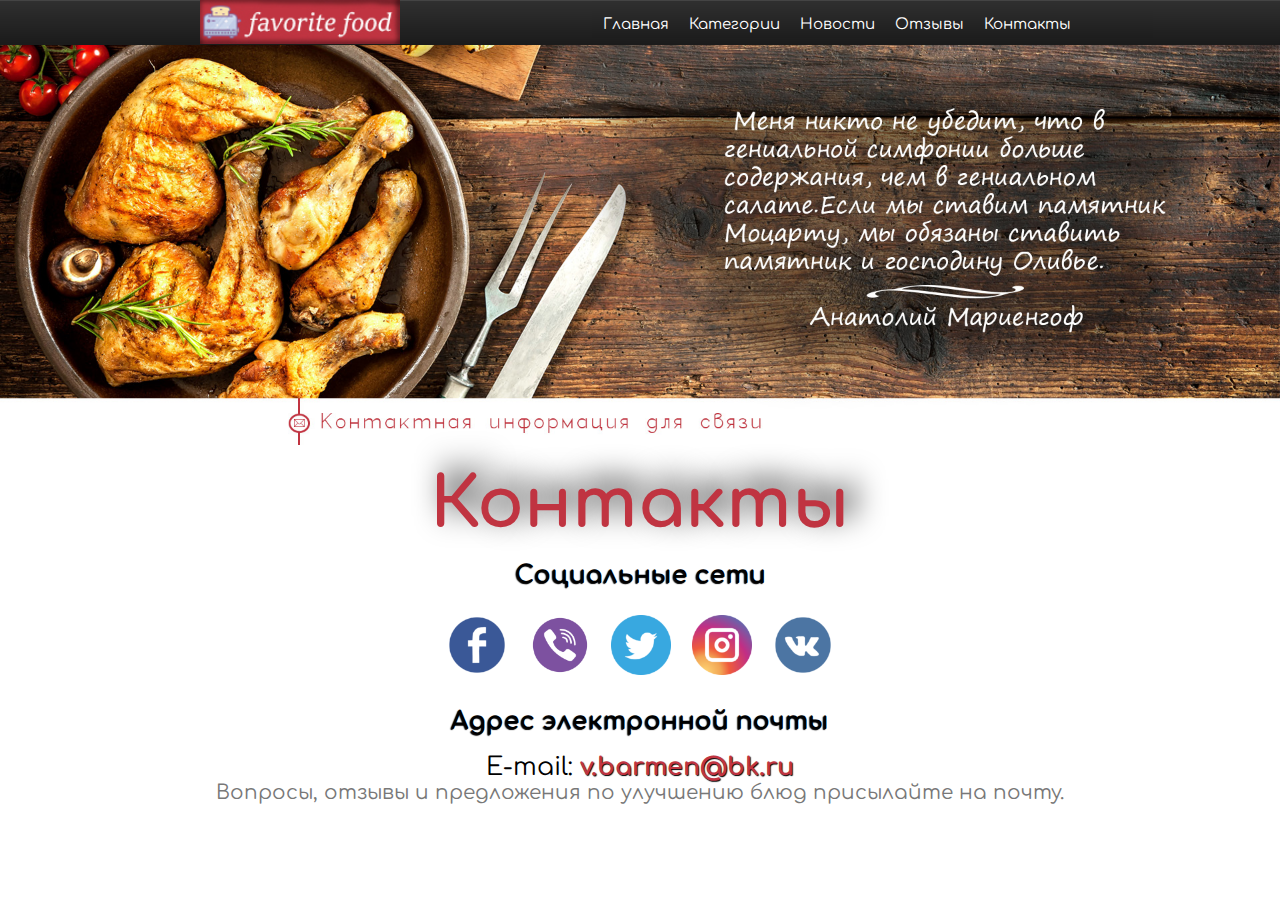
<file: kont.html>
<!DOCTYPE html>
<html>
<head>
    
    <meta charset="UTF-8">
	<meta name="keywords" content="Готовим, рецепты, здоровое питание, зож">
	<meta name="author" content="Александр Александрович">
	<meta name="description" content="Здоровое питание для всей семьи">
<!-- 	<meta http-equiv="refresh" content="120"> -->
    <title>Контакты</title>
    <link rel="stylesheet" type="text/css" href="css/style.css" />
    <link rel="shortcut icon" href="images/logoMenu/tomato.png" type="image/x-icon">
      <link href="https://fonts.googleapis.com/css?family=Comfortaa|Lobster" rel="stylesheet">
	
</head>
<body>
	<div class="logo_color">
		<div class="post"> 
	    <a href="index.html"> <img id="logo" src="images/logoMenu/logo4.jpg" alt="Тут изображение"> </a> 
		</div>

		<div class="page">
    		<ul id="menu_nav">
				<li><a class="first" href="index.html">Главная</a></li>
				<li><a class="first_center" href="categories.html">Категории</a>
		    		<ul class="clik_nav">
						<li><a href="categories.html#one">Первые блюда</a></li>
						<li><a href="categories.html#two">Вторые блюда</a></li>
						<li><a href="categories.html#three">Салаты</a></li>
						<li><a href="categories.html#four">Десерты</a></li>
					</ul>
				</li>
				<li><a class="first_center" href="news.html">Новости</a>
		    		<ul class="clik_nav">
						<li><a href="news.html">Новости кулинарии</a></li>
						<li><a href="menu7.html">Меню на неделю</a></li>
						
					</ul>
				</li>
        		<li><a class="first_center" href="otzv.html">Отзывы</a></li>
        		<li><a class="first_center" href="kont.html">Контакты</a></li>
			</ul>
		</div>  
	</div>

	
	<div  class="poster">
		<img  id="idposter" src="images/poster/Social.jpg" alt='тут картинка'>
	</div>
    
<div class="adres">
		<h1 id="kont_tit">Контакты</h1><br>
		<p class="zag"> Cоциальные сети</p><br>
		<div class="social">
			<a  href="https://www.facebook.com" class="moscow"> <img src="images/social/01.png" alt="*"> </a>
			<a  href="https://www.viber.com" class="moscow"><img src="images/social/02.png" alt="*"></a>
			<a  href="https://twitter.com" class="moscow"><img src="images/social/03.png" alt="*"></a>
			<a  href="https://www.instagram.com/anastasia___sergeevna__/" class="moscow"><img src="images/social/04.png" alt="*"></a>
			<a  href="https://vk.com/id515456602" class="moscow"><img src="images/social/05.png" alt="*"></a>
		</div> <br>
		<p class="zag" >Адрес электронной почты</p><br>
		<p class="moscow">E-mail: <a href="mailto:v.barmen@bk.ru">v.barmen@bk.ru</a> </p>
		<p id="service">Вопросы, отзывы и предложения по улучшению блюд присылайте на почту.</p>
	</div>
<!-- 	<img   id="perec_kont"  src="images/perets81.png" alt="*"> -->

	<script type="text/javascript" src="js/jquery-1.4.4.min.js"></script>
	<script type="text/javascript">
		$(function() {			
			$('#menu_nav li').find('.clik_nav').hide();
			$('#menu_nav li').hover(function() {			
				$(this).find('.clik_nav').fadeIn(400);
			}, function() {			
				$(this).find('.clik_nav').fadeOut(100);
			});
		});
		</script>
</body>
</html>
</file>
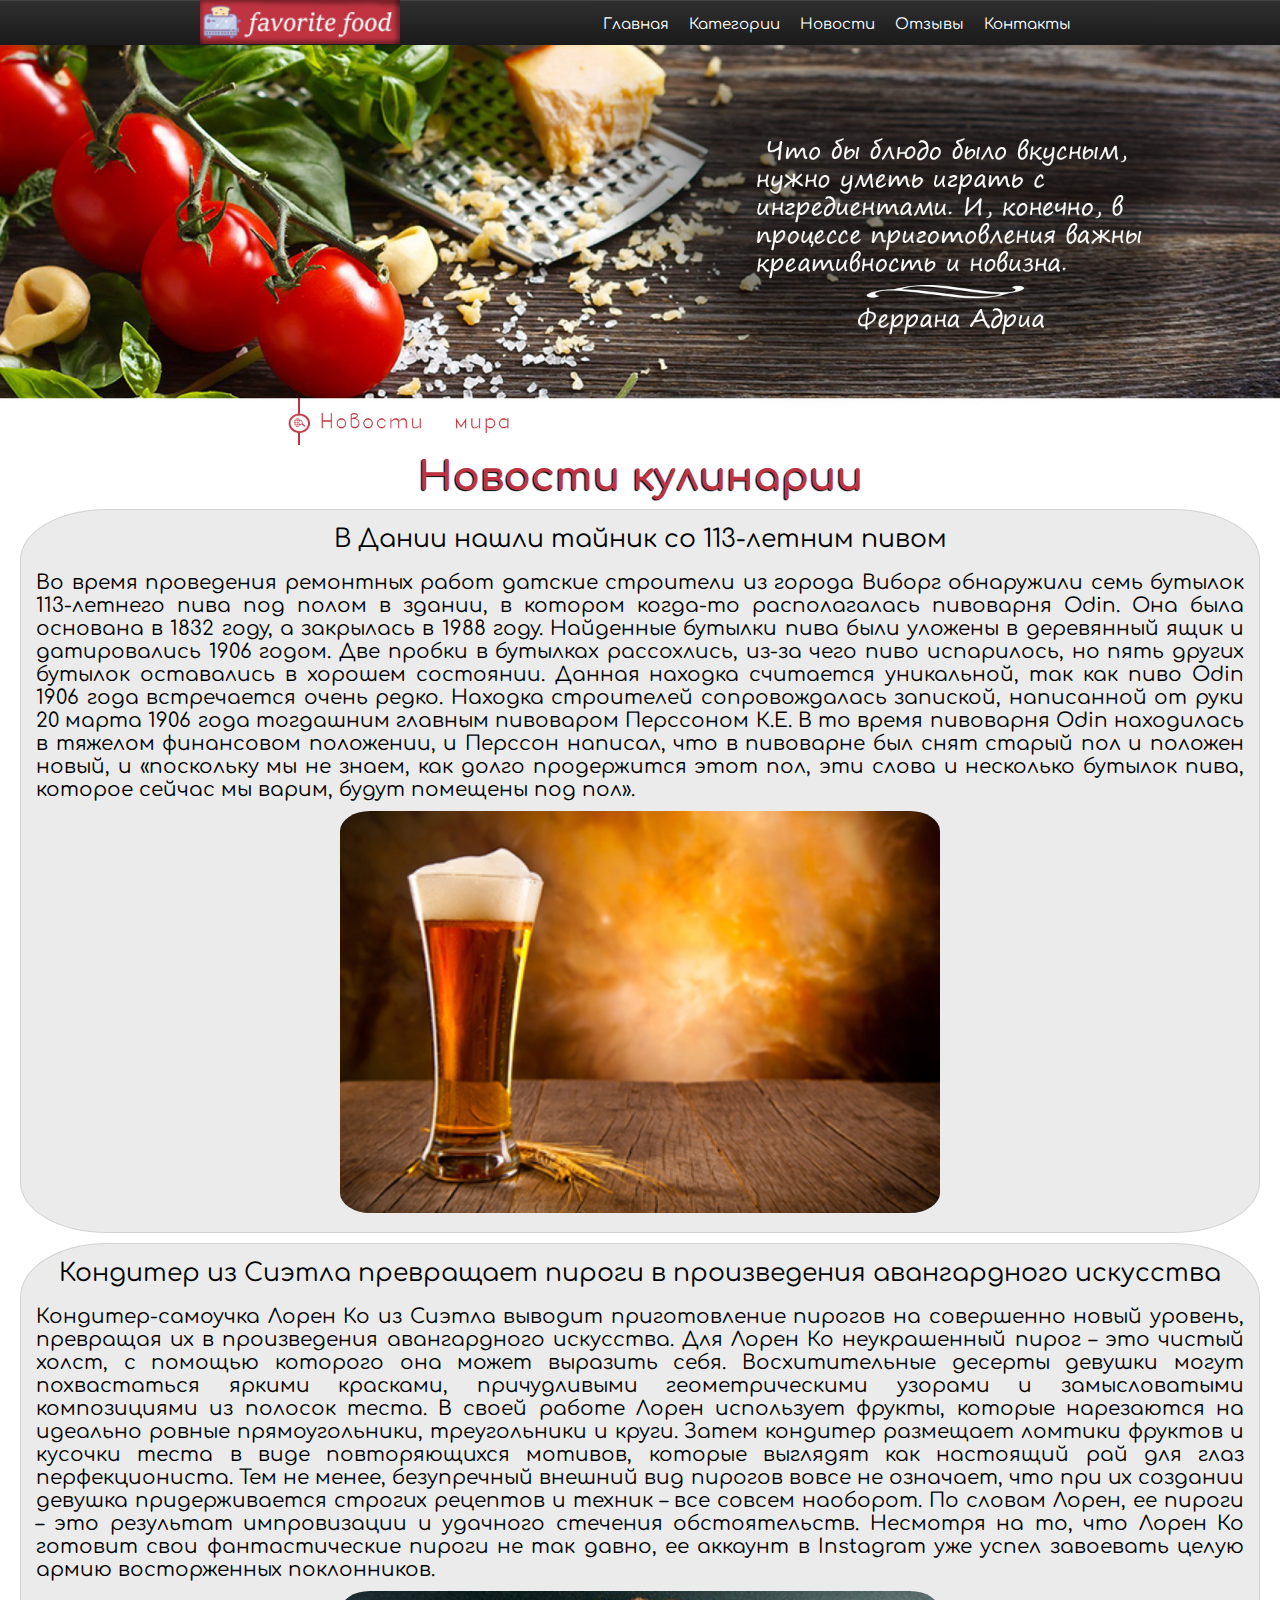
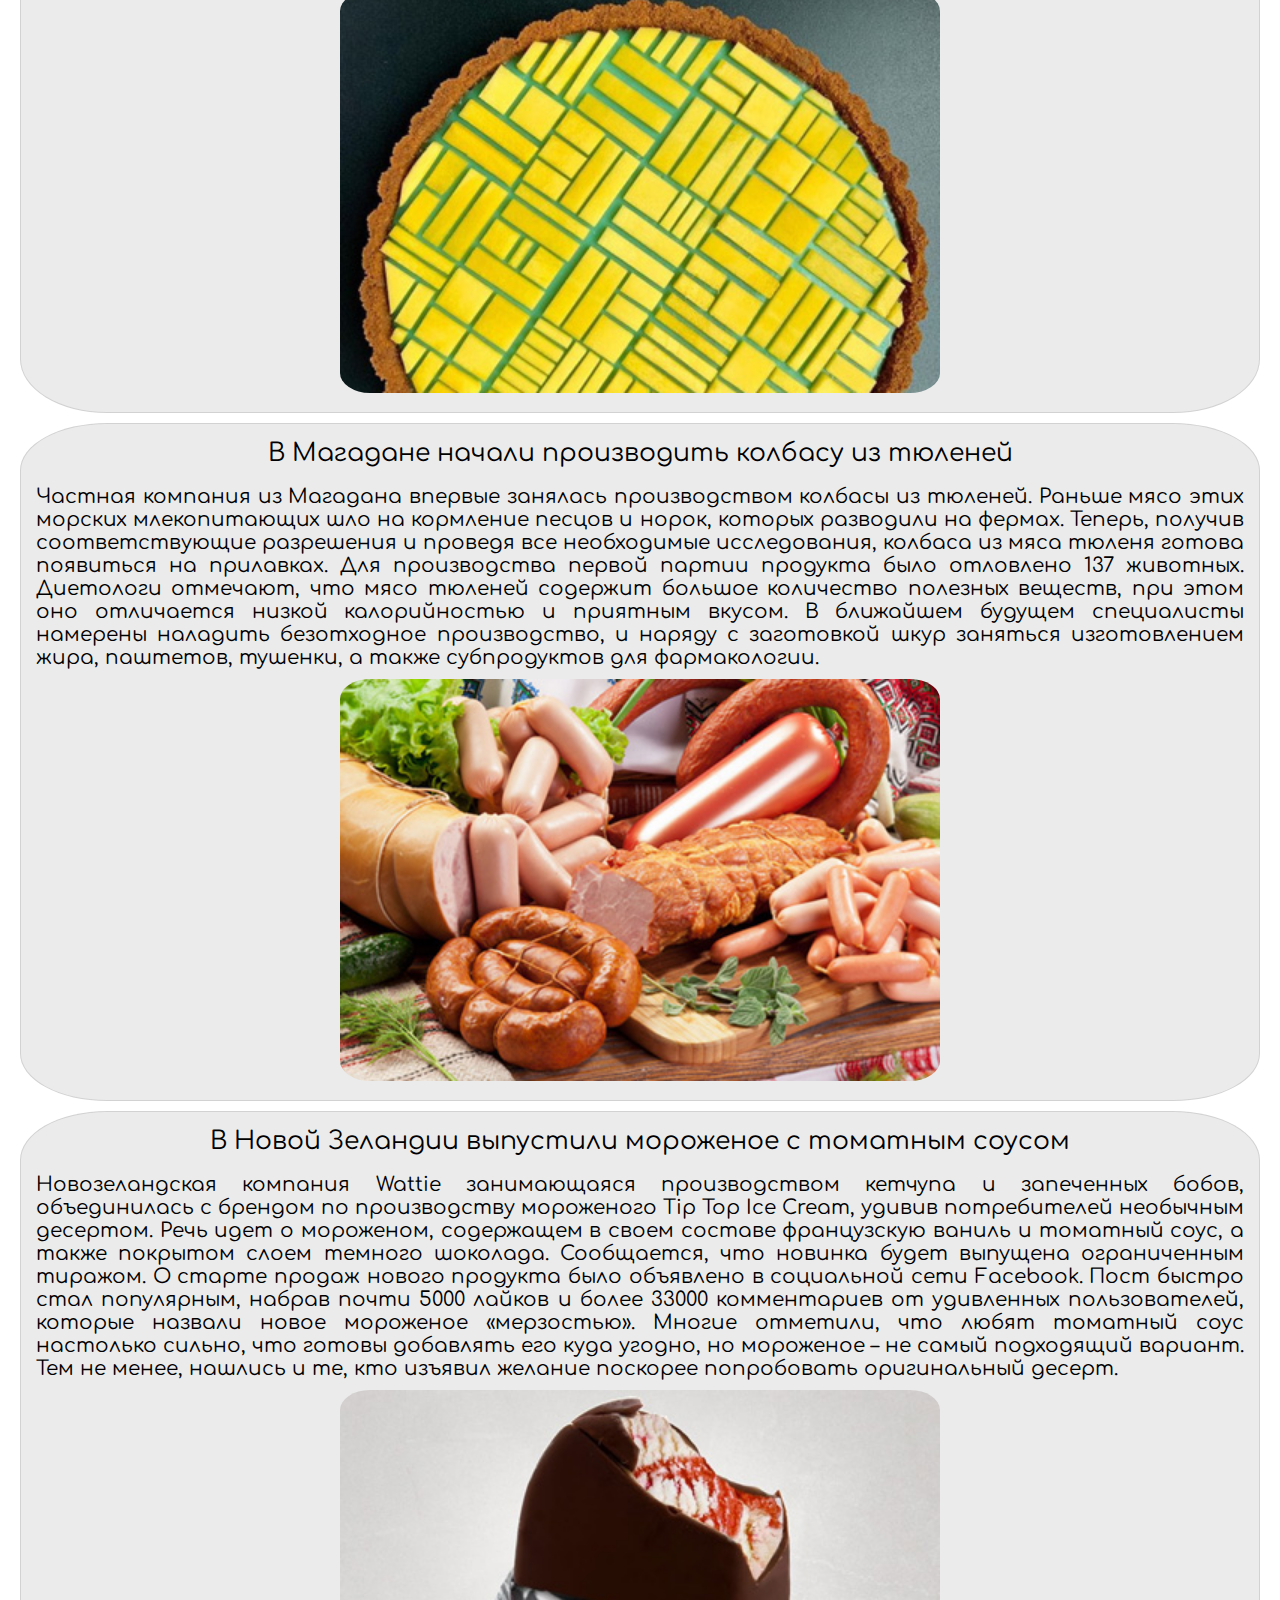
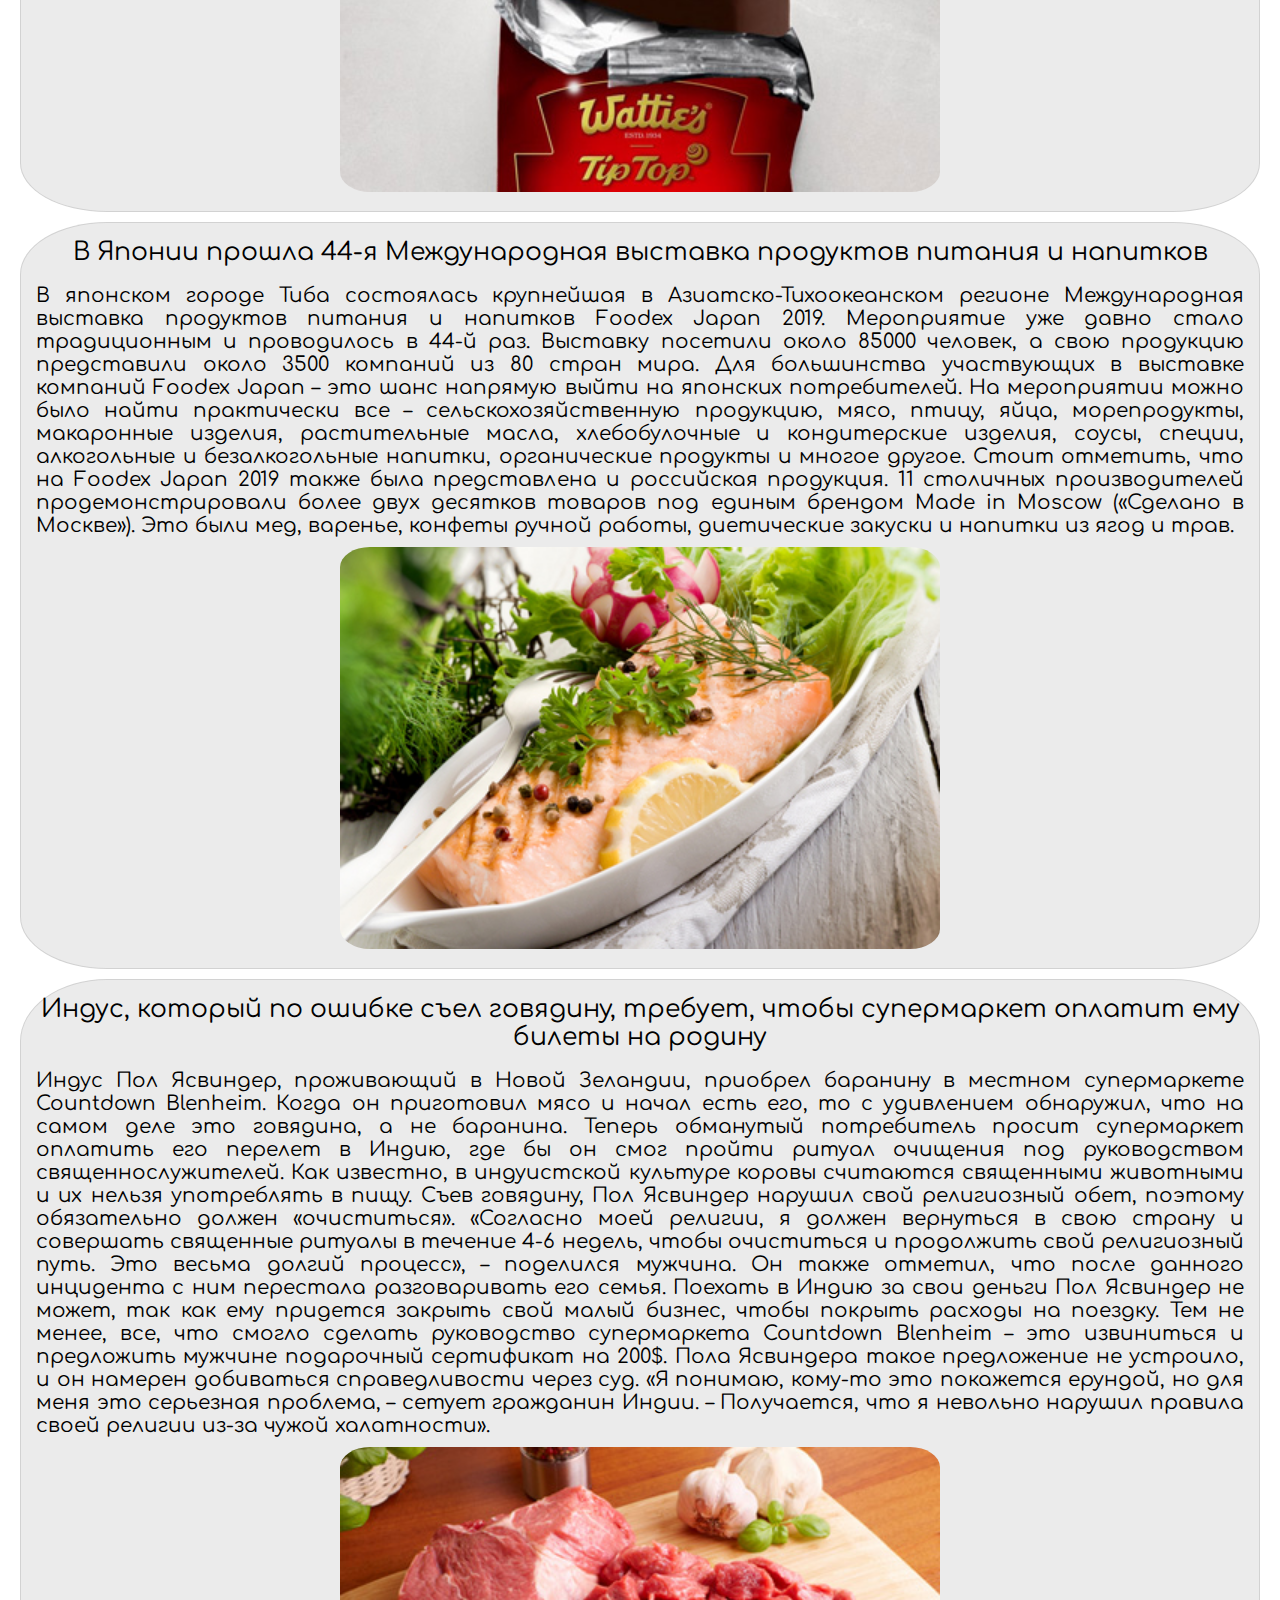
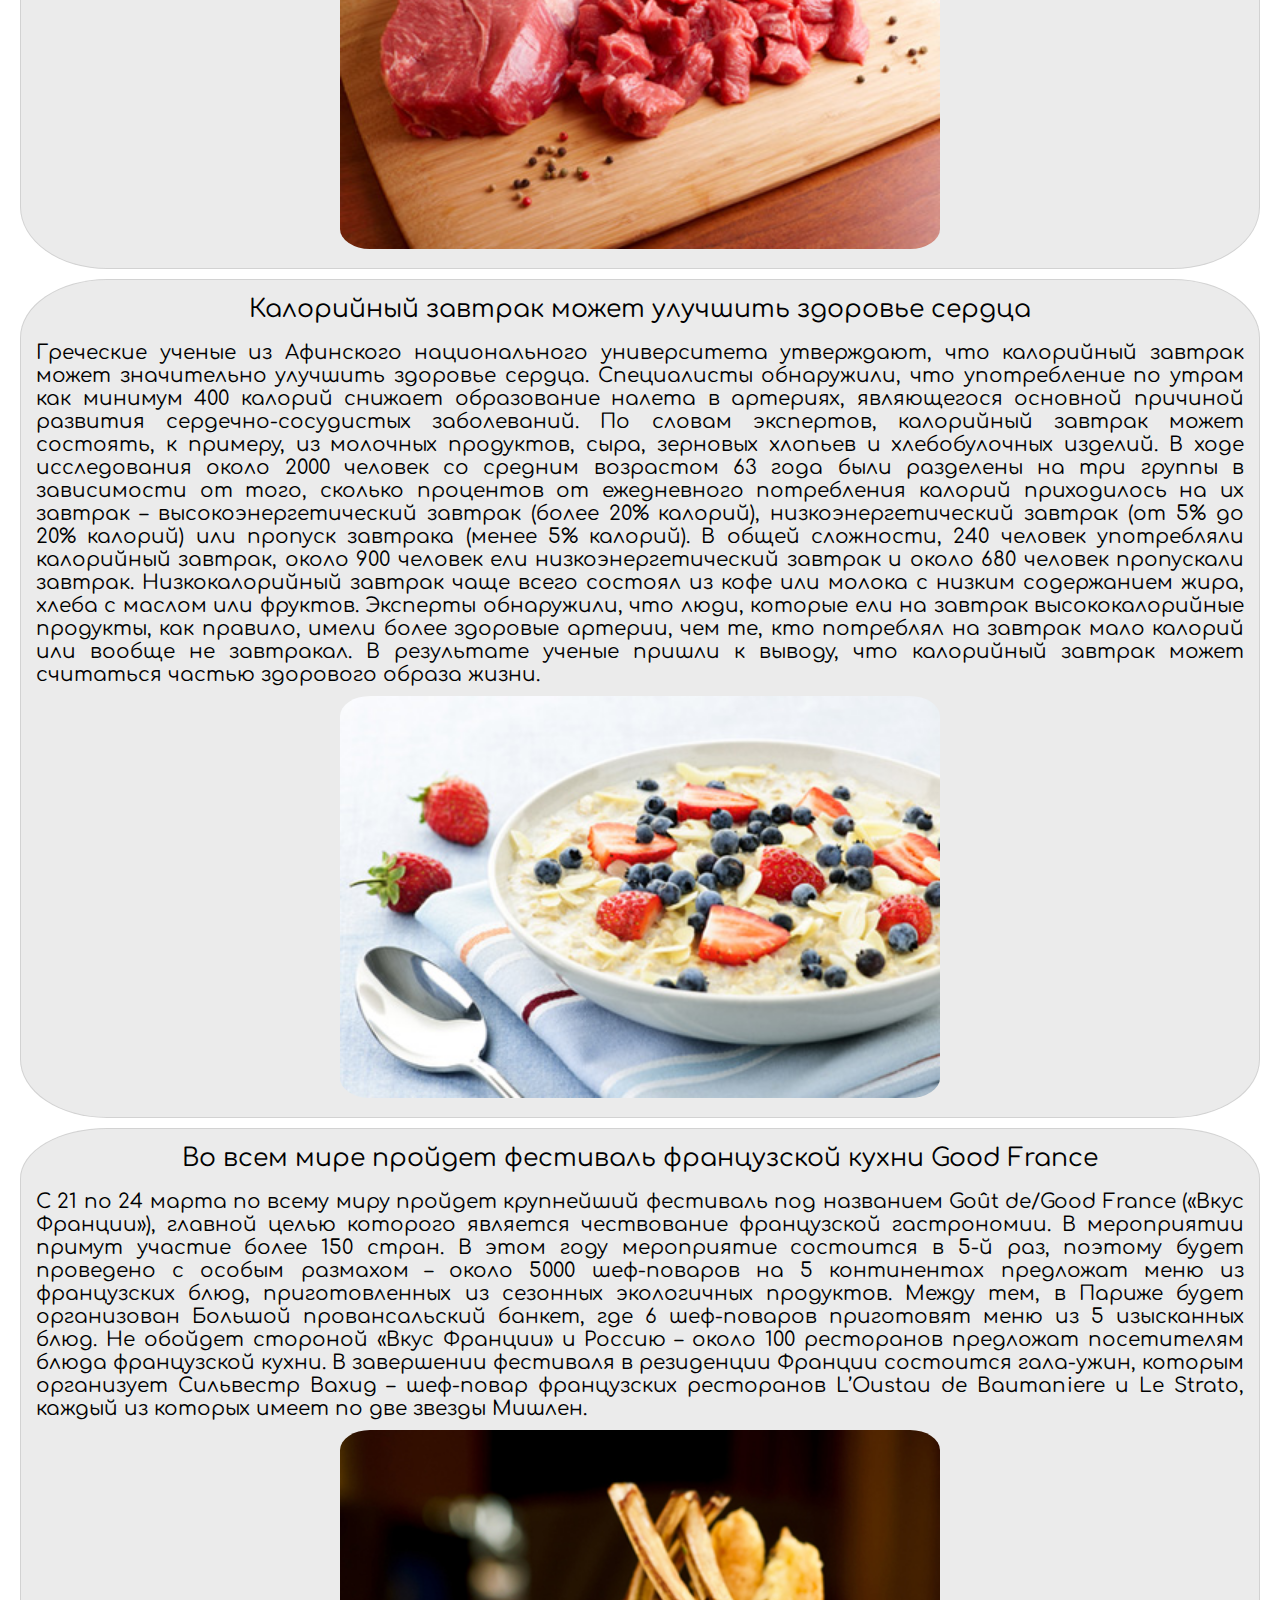
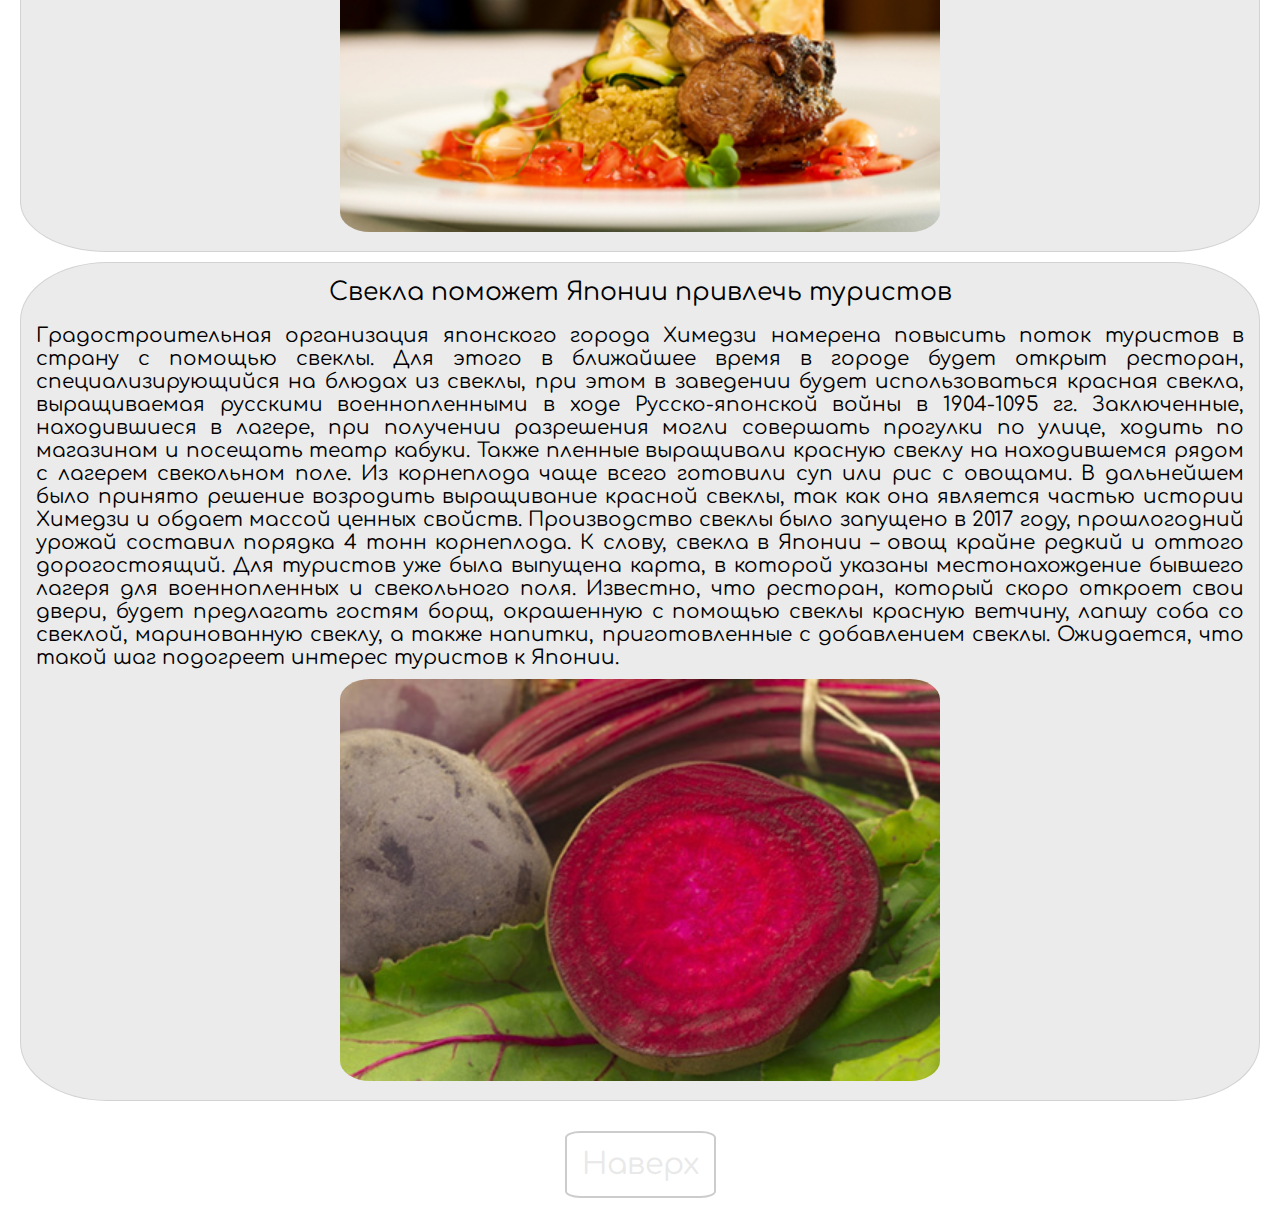
<file: news.html>
<!DOCTYPE html>
<html>
<head>
    
    <meta charset="UTF-8">
	<meta name="keywords" content="Готовим, рецепты, здоровое питание, зож">
	<meta name="author" content="Александр Александрович">
	<meta name="description" content="Здоровое питание для всей семьи">
	<meta http-equiv="refresh" content="120">
    <title>Лучшая еда</title>
    <link rel="stylesheet" type="text/css" href="css/style.css" />
    <link rel="shortcut icon" href="images/logoMenu/tomato.png" type="image/x-icon">
      <link href="https://fonts.googleapis.com/css?family=Comfortaa|Lobster" rel="stylesheet">
	
</head>
<body>
	<div class="logo_color">
		<div class="post"> 
	    <a href="index.html"> <img id="logo" src="images/logoMenu/logo4.jpg" alt="Тут изображение"> </a> 
		</div>

		<div class="page">
    		<ul id="menu_nav">
				<li><a class="first" href="index.html">Главная</a></li>
				<li><a class="first_center" href="categories.html">Категории</a>
		    		<ul class="clik_nav">
						<li><a href="categories.html#one">Первые блюда</a></li>
						<li><a href="categories.html#two">Вторые блюда</a></li>
						<li><a href="categories.html#three">Салаты</a></li>
						<li><a href="categories.html#four">Десерты</a></li>
					</ul>
				</li>
				<li><a class="first_center" href="news.html">Новости</a>
		    		<ul class="clik_nav">
						<li><a href="news.html">Новости кулинарии</a></li>
						<li><a href="menu7.html">Меню на неделю</a></li>
						
					</ul>
				</li>
        		<li><a class="first_center" href="otzv.html">Отзывы</a></li>
        		<li><a class="first_center" href="kont.html">Контакты</a></li>
			</ul>
		</div>  
	</div>
	
	<div  class="poster">
		<img  id="idposter" src="images/poster/news.jpg" alt='тут картинка'>
	</div>
	

	 <div class='bigNews'>
    	<!--------------------------------------------------------------------------------------->
    	<!-- <div class="littleNews" > -->
    			<!-- <div  class="wordNews">  -->
    		<h1> Новости кулинарии </h1>
    		<div  class="wordNews"> 
    			
    
    			<p class="miniNews">В Дании нашли тайник со 113-летним пивом</p> <br>

				<p class="littleNews">Во время проведения ремонтных работ датские строители из города Виборг обнаружили семь бутылок 113-летнего пива под полом в здании, в котором когда-то располагалась пивоварня Odin. Она была основана в 1832 году, а закрылась в 1988 году. Найденные бутылки пива были уложены в деревянный ящик и датировались 1906 годом. Две пробки в бутылках рассохлись, из-за чего пиво испарилось, но пять других бутылок оставались в хорошем состоянии. Данная находка считается уникальной, так как пиво Odin 1906 года встречается очень редко. Находка строителей сопровождалась запиской, написанной от руки 20 марта 1906 года тогдашним главным пивоваром Перссоном К.Е. В то время пивоварня Odin находилась в тяжелом финансовом положении, и Перссон написал, что в пивоварне был снят старый пол и положен новый, и «поскольку мы не знаем, как долго продержится этот пол, эти слова и несколько бутылок пива, которое сейчас мы варим, будут помещены под пол». 
				</p>
				<img src="images/news/1.jpg" alt="Тут картинка">
			</div>

			<!--------------------------------------------------------------------------->
    		<div  class="wordNews">     			
    
    			<p class="miniNews">Кондитер из Сиэтла превращает пироги в произведения авангардного искусства</p> <br>

				<p class="littleNews">Кондитер-самоучка Лорен Ко из Сиэтла выводит приготовление пирогов на совершенно новый уровень, превращая их в произведения авангардного искусства. Для Лорен Ко неукрашенный пирог – это чистый холст, с помощью которого она может выразить себя. Восхитительные десерты девушки могут похвастаться яркими красками, причудливыми геометрическими узорами и замысловатыми композициями из полосок теста. В своей работе Лорен использует фрукты, которые нарезаются на идеально ровные прямоугольники, треугольники и круги. Затем кондитер размещает ломтики фруктов и кусочки теста в виде повторяющихся мотивов, которые выглядят как настоящий рай для глаз перфекциониста. Тем не менее, безупречный внешний вид пирогов вовсе не означает, что при их создании девушка придерживается строгих рецептов и техник – все совсем наоборот. По словам Лорен, ее пироги – это результат импровизации и удачного стечения обстоятельств. Несмотря на то, что Лорен Ко готовит свои фантастические пироги не так давно, ее аккаунт в Instagram уже успел завоевать целую армию восторженных поклонников. 
				</p>
				<img src="images/news/2.jpg" alt="Тут картинка">
			</div>
			<!--------------------------------------------------------------------------->
    		<div  class="wordNews">     			
    
    			<p class="miniNews">В Магадане начали производить колбасу из тюленей</p> <br>

				<p class="littleNews">Частная компания из Магадана впервые занялась производством колбасы из тюленей. Раньше мясо этих морских млекопитающих шло на кормление песцов и норок, которых разводили на фермах. Теперь, получив соответствующие разрешения и проведя все необходимые исследования, колбаса из мяса тюленя готова появиться на прилавках. Для производства первой партии продукта было отловлено 137 животных. Диетологи отмечают, что мясо тюленей содержит большое количество полезных веществ, при этом оно отличается низкой калорийностью и приятным вкусом. В ближайшем будущем специалисты намерены наладить безотходное производство, и наряду с заготовкой шкур заняться изготовлением жира, паштетов, тушенки, а также субпродуктов для фармакологии. 
				</p>
				<img src="images/news/3.jpg" alt="Тут картинка">
			</div>
						<!---------------------------------------------------------------------->
    		<div  class="wordNews">     			
    
    			<p class="miniNews">В Новой Зеландии выпустили мороженое с томатным соусом</p> <br>

				<p class="littleNews">Новозеландская компания Wattie занимающаяся производством кетчупа и запеченных бобов, объединилась с брендом по производству мороженого Tip Top Ice Cream, удивив потребителей необычным десертом. Речь идет о мороженом, содержащем в своем составе французскую ваниль и томатный соус, а также покрытом слоем темного шоколада. Сообщается, что новинка будет выпущена ограниченным тиражом. О старте продаж нового продукта было объявлено в социальной сети Facebook. Пост быстро стал популярным, набрав почти 5000 лайков и более 33000 комментариев от удивленных пользователей, которые назвали новое мороженое «мерзостью». Многие отметили, что любят томатный соус настолько сильно, что готовы добавлять его куда угодно, но мороженое – не самый подходящий вариант. Тем не менее, нашлись и те, кто изъявил желание поскорее попробовать оригинальный десерт. 
				</p>
				<img src="images/news/4.jpg" alt="Тут картинка">
			</div>
			<!---------------------------------------------------------->
    		<div  class="wordNews">     			
    
    			<p class="miniNews">В Японии прошла 44-я Международная выставка продуктов питания и напитков</p> <br>

				<p class="littleNews">В японском городе Тиба состоялась крупнейшая в Азиатско-Тихоокеанском регионе Международная выставка продуктов питания и напитков Foodex Japan 2019. Мероприятие уже давно стало традиционным и проводилось в 44-й раз. Выставку посетили около 85000 человек, а свою продукцию представили около 3500 компаний из 80 стран мира. Для большинства участвующих в выставке компаний Foodex Japan – это шанс напрямую выйти на японских потребителей. На мероприятии можно было найти практически все – сельскохозяйственную продукцию, мясо, птицу, яйца, морепродукты, макаронные изделия, растительные масла, хлебобулочные и кондитерские изделия, соусы, специи, алкогольные и безалкогольные напитки, органические продукты и многое другое.
                Стоит отметить, что на Foodex Japan 2019 также была представлена и российская продукция. 11 столичных производителей продемонстрировали более двух десятков товаров под единым брендом Made in Moscow («Сделано в Москве»). Это были мед, варенье, конфеты ручной работы, диетические закуски и напитки из ягод и трав. 

				</p>
				<img src="images/news/5.jpg" alt="Тут картинка">
			</div>
			<!---------------------------------------------------------->
			    		<div  class="wordNews">     			
    
    			<p class="miniNews">Индус, который по ошибке съел говядину, требует, чтобы супермаркет оплатит ему билеты на родину</p> <br>

				<p class="littleNews">Индус Пол Ясвиндер, проживающий в Новой Зеландии, приобрел баранину в местном супермаркете Countdown Blenheim. Когда он приготовил мясо и начал есть его, то с удивлением обнаружил, что на самом деле это говядина, а не баранина. Теперь обманутый потребитель просит супермаркет оплатить его перелет в Индию, где бы он смог пройти ритуал очищения под руководством священнослужителей.
                Как известно, в индуистской культуре коровы считаются священными животными и их нельзя употреблять в пищу. Съев говядину, Пол Ясвиндер нарушил свой религиозный обет, поэтому обязательно должен «очиститься». «Согласно моей религии, я должен вернуться в свою страну и совершать священные ритуалы в течение 4-6 недель, чтобы очиститься и продолжить свой религиозный путь. Это весьма долгий процесс», – поделился мужчина. Он также отметил, что после данного инцидента с ним перестала разговаривать его семья.
                Поехать в Индию за свои деньги Пол Ясвиндер не может, так как ему придется закрыть свой малый бизнес, чтобы покрыть расходы на поездку. Тем не менее, все, что смогло сделать руководство супермаркета Countdown Blenheim – это извиниться и предложить мужчине подарочный сертификат на 200$. Пола Ясвиндера такое предложение не устроило, и он намерен добиваться справедливости через суд. «Я понимаю, кому-то это покажется ерундой, но для меня это серьезная проблема, – сетует гражданин Индии. – Получается, что я невольно нарушил правила своей религии из-за чужой халатности».


				</p>
				<img src="images/news/6.jpg" alt="Тут картинка">
			</div>
<!---------------------------------------------------------->
    		<div  class="wordNews">     			
    
    			<p class="miniNews">Калорийный завтрак может улучшить здоровье сердца</p> <br>

				<p class="littleNews">Греческие ученые из Афинского национального университета утверждают, что калорийный завтрак может значительно улучшить здоровье сердца. Специалисты обнаружили, что употребление по утрам как минимум 400 калорий снижает образование налета в артериях, являющегося основной причиной развития сердечно-сосудистых заболеваний. По словам экспертов, калорийный завтрак может состоять, к примеру, из молочных продуктов, сыра, зерновых хлопьев и хлебобулочных изделий.
                В ходе исследования около 2000 человек со средним возрастом 63 года были разделены на три группы в зависимости от того, сколько процентов от ежедневного потребления калорий приходилось на их завтрак – высокоэнергетический завтрак (более 20% калорий), низкоэнергетический завтрак (от 5% до 20% калорий) или пропуск завтрака (менее 5% калорий). В общей сложности, 240 человек употребляли калорийный завтрак, около 900 человек ели низкоэнергетический завтрак и около 680 человек пропускали завтрак. Низкокалорийный завтрак чаще всего состоял из кофе или молока с низким содержанием жира, хлеба с маслом или фруктов. Эксперты обнаружили, что люди, которые ели на завтрак высококалорийные продукты, как правило, имели более здоровые артерии, чем те, кто потреблял на завтрак мало калорий или вообще не завтракал. В результате ученые пришли к выводу, что калорийный завтрак может считаться частью здорового образа жизни.
 

				</p>
				<img src="images/news/7.jpg" alt="Тут картинка">
			</div>
			<!---------------------------------------------------------->
    		<div  class="wordNews">     			
    
    			<p class="miniNews">Во всем мире пройдет фестиваль французской кухни Good France</p> <br>

				<p class="littleNews">С 21 по 24 марта по всему миру пройдет крупнейший фестиваль под названием Goût de/Good France («Вкус Франции»), главной целью которого является чествование французской гастрономии. В мероприятии примут участие более 150 стран. В этом году мероприятие состоится в 5-й раз, поэтому будет проведено с особым размахом – около 5000 шеф-поваров на 5 континентах предложат меню из французских блюд, приготовленных из сезонных экологичных продуктов. Между тем, в Париже будет организован Большой провансальский банкет, где 6 шеф-поваров приготовят меню из 5 изысканных блюд. Не обойдет стороной «Вкус Франции» и Россию – около 100 ресторанов предложат посетителям блюда французской кухни. В завершении фестиваля в резиденции Франции состоится гала-ужин, которым организует Сильвестр Вахид – шеф-повар французских ресторанов L’Oustau de Baumaniere и Le Strato, каждый из которых имеет по две звезды Мишлен. 

				</p>
				<img src="images/news/8.jpg" alt="Тут картинка">
			</div>
						<!---------------------------------------------------------->
    		<div  class="wordNews">     			
    
    			<p class="miniNews">Свекла поможет Японии привлечь туристов</p> <br>

				<p class="littleNews">Градостроительная организация японского города Химедзи намерена повысить поток туристов в страну с помощью свеклы. Для этого в ближайшее время в городе будет открыт ресторан, специализирующийся на блюдах из свеклы, при этом в заведении будет использоваться красная свекла, выращиваемая русскими военнопленными в ходе Русско-японской войны в 1904-1095 гг. Заключенные, находившиеся в лагере, при получении разрешения могли совершать прогулки по улице, ходить по магазинам и посещать театр кабуки. Также пленные выращивали красную свеклу на находившемся рядом с лагерем свекольном поле. Из корнеплода чаще всего готовили суп или рис с овощами. В дальнейшем было принято решение возродить выращивание красной свеклы, так как она является частью истории Химедзи и обдает массой ценных свойств. Производство свеклы было запущено в 2017 году, прошлогодний урожай составил порядка 4 тонн корнеплода. К слову, свекла в Японии – овощ крайне редкий и оттого дорогостоящий.
                Для туристов уже была выпущена карта, в которой указаны местонахождение бывшего лагеря для военнопленных и свекольного поля. Известно, что ресторан, который скоро откроет свои двери, будет предлагать гостям борщ, окрашенную с помощью свеклы красную ветчину, лапшу соба со свеклой, маринованную свеклу, а также напитки, приготовленные с добавлением свеклы. Ожидается, что такой шаг подогреет интерес туристов к Японии.  

				</p>
				<img src="images/news/9.jpg" alt="Тут картинка">
			</div>

			


    </div>	
    <div class="posle">
    <a  href="#logo">Наверх</a>
</div>

	
	<!-- <img   id="perec" src="images/perets81.png" alt="*"> -->

	<script type="text/javascript" src="js/jquery-1.4.4.min.js"></script>
	<script type="text/javascript">
		$(function() {			
			$('#menu_nav li').find('.clik_nav').hide();
			$('#menu_nav li').hover(function() {			
				$(this).find('.clik_nav').fadeIn(400);
			}, function() {			
				$(this).find('.clik_nav').fadeOut(100);
			});
		});
		</script>
</body>
</html>
</file>
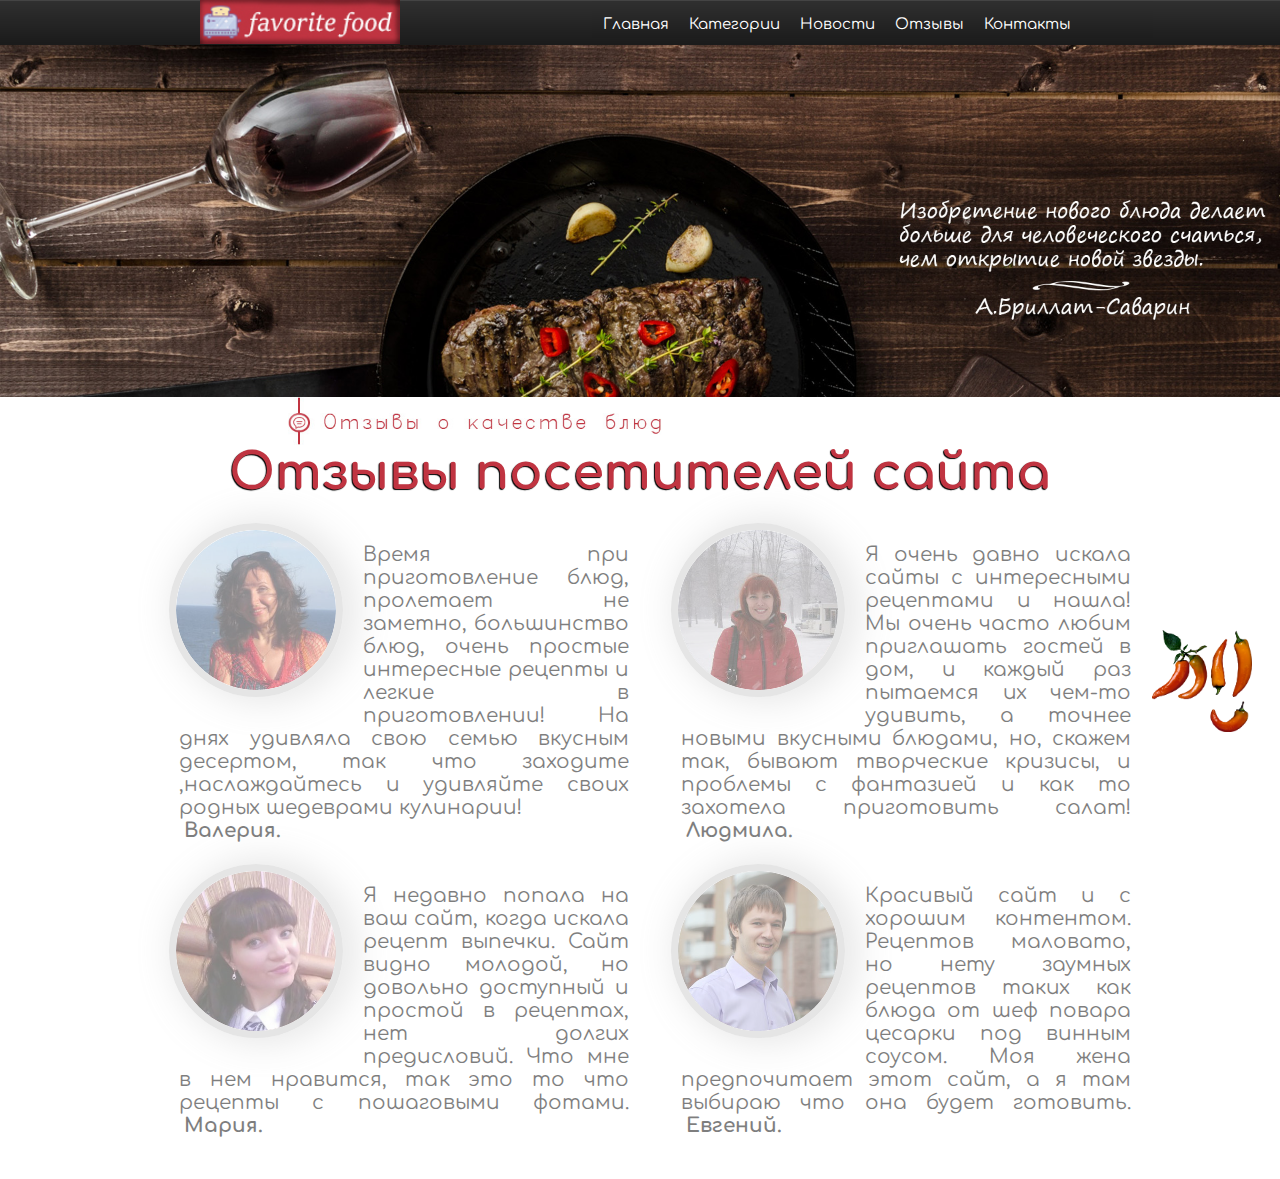
<file: otzv.html>
<!DOCTYPE html>
<html>
<head>
    
    <meta charset="UTF-8">
	<meta name="keywords" content="Готовим, рецепты, здоровое питание, зож">
	<meta name="author" content="Александр Александрович">
	<meta name="description" content="Здоровое питание для всей семьи">
<!-- 	<meta http-equiv="refresh" content="120"> -->
    <title>Отзывы</title>
    <link rel="stylesheet" type="text/css" href="css/style.css" />
    <link rel="shortcut icon" href="images/logoMenu/tomato.png" type="image/x-icon">
      <link href="https://fonts.googleapis.com/css?family=Comfortaa|Lobster" rel="stylesheet">
	
</head>
<body>
	<div class="logo_color">
		<div class="post"> 
	    <a href="index.html"> <img id="logo" src="images/logoMenu/logo4.jpg" alt="Тут изображение"> </a> 
		</div>

		<div class="page">
    		<ul id="menu_nav">
				<li><a class="first" href="index.html">Главная</a></li>
				<li><a class="first_center" href="categories.html">Категории</a>
		    		<ul class="clik_nav">
						<li><a href="categories.html#one">Первые блюда</a></li>
						<li><a href="categories.html#two">Вторые блюда</a></li>
						<li><a href="categories.html#three">Салаты</a></li>
						<li><a href="categories.html#four">Десерты</a></li>
					</ul>
				</li>
				<li><a class="first_center" href="news.html">Новости</a>
		    		<ul class="clik_nav">
						<li><a href="news.html">Новости кулинарии</a></li>
						<li><a href="menu7.html">Меню на неделю</a></li>
						
					</ul>
				</li>
        		<li><a class="first_center" href="otzv.html">Отзывы</a></li>
        		<li><a class="first_center" href="kont.html">Контакты</a></li>
			</ul>
		</div>  
	</div>
	
	<div  class="poster">
		<img  id="idposter" src="images/poster/word.jpg" alt='тут картинка'>
	</div>
	<h1>Отзывы посетителей сайта</h1>
	<table>
		<tr>
			<td ><img class="comment" src="images/people/people1.jpg" alt="*"> 
				<p class="pipl">
				Время при приготовление блюд, пролетает не заметно, большинство блюд, очень простые  интересные рецепты и легкие в приготовлении! На днях удивляла свою семью вкусным десертом, так что заходите ,наслаждайтесь и удивляйте своих родных шедеврами кулинарии! <br>

				  <span>Валерия.</span>
				</p>
			</td>
			<td><img  class="comment" src="images/people/people2.jpg" alt="*">
				<p class="pipl">
					Я очень давно искала сайты с интересными рецептами и нашла! Мы очень часто любим приглашать гостей в дом, и каждый раз пытаемся их чем-то удивить, а точнее новыми вкусными блюдами, но, скажем так, бывают творческие кризисы, и проблемы с фантазией и как то захотела приготовить салат! <!-- А у вас очень простые и интересные рецепты!   -->
				<!--  <p id="dobavka">вкуснымаютпроблемы5555555555фантазией.и</p> -->
				<span>Людмила.</span>

				</p>
			</td>
		</tr>
		<tr>
			<td><img  class="comment" src="images/people/people3.jpg" alt="*"> 
			<p class="pipl">
			 Я недавно попала на ваш сайт, когда искала рецепт выпечки. Сайт видно молодой, но довольно доступный и простой в рецептах, нет долгих предисловий. Что мне в нем нравится, так это то что рецепты с пошаговыми фотами. <span>Мария.</span>
			</p>
			</td>
			<td><img class="comment" src="images/people/people4.jpg" alt="*"> 
				<p class="pipl">
				Красивый сайт и с хорошим контентом. Рецептов маловато, но нету заумных рецептов таких как блюда от шеф повара цесарки под винным соусом. Моя жена предпочитает этот сайт, а я там выбираю что она будет готовить. <span>Евгений.</span>
				</p>
			</td>
		</tr>
	</table>	

	
	<img   id="perec" src="images/perets81.png" alt="*">

	<script type="text/javascript" src="js/jquery-1.4.4.min.js"></script>
	<script type="text/javascript">
		$(function() {			
			$('#menu_nav li').find('.clik_nav').hide();
			$('#menu_nav li').hover(function() {			
				$(this).find('.clik_nav').fadeIn(400);
			}, function() {			
				$(this).find('.clik_nav').fadeOut(100);
			});
		});
		</script>
</body>
</html>
</file>
<file: css/style.css>
*{
	margin:0;
	padding:0;
    font-family: 'Comfortaa', cursive;
 }
/*-----------------------------------------------------*/

 /*-----------------------начало шапки--------------------*/
.logo_color {
	margin:0;
	padding:0;
	 background:url(../images/logoMenu/menu.png);
	background-size: contain;
	-o-background-size:contain ;
	-moz-background-size:contain ;
 	-webkit-background-size:contain ;
	height: 45px;
}
 .post{
 	max-width: 100%;
	float: left;
	 background:url(../images/logoMenu/menu.png);
	background-size: contain;
		-o-background-size:contain ;
	-moz-background-size:contain ;
 	-webkit-background-size:contain ;

 }

 #logo{
  	display: block;
	width: 200px; 	
 	padding:0;
 	margin-left: 100%;

 }

  #logo:hover{  	
  	box-shadow: 15px 2px 40px 20px rgba(255, 0, 0, 0.2);
  		-o-box-shadow: 15px 2px 40px 20px rgba(255, 0, 0, 0.2);
	-moz-box-shadow: 15px 2px 40px 20px rgba(255, 0, 0, 0.2);
 	-webkit-box-shadow: 15px 2px 40px 20px rgba(255, 0, 0, 0.2);
  }

  /*
  -o-
  -moz-
  -webkit-

  */

.page{
	
    width:560px;    
    margin:0 auto;
    margin-right: 10%;
   }
#menu_nav {
	
	width:560px;
	padding-left:1px;
	display:inline-block;
	list-style:none;   
    background:url(../images/logoMenu/menu.png);
     }
#menu_nav li {    

	padding: 15px 5px 5px 5px;
	float:left;
	position:relative;
	display:inline-block;

    }
#menu_nav li a {

    text-decoration:none;    
    font-size:15px;                    /*-------------------ШРИФТ первых ссылок-------------*/
    color:white;
	padding:5px 5px 5px 5px;

	}
#menu_nav li a:hover {                       
     text-decoration:none;
    color:red;	                  /*  ЦВЕТ букв НАВЕДЕНИЯ ССЫЛОК В МЕНЮ*/
	}
#menu_nav li a:active {
	color: #840000;         /*  ЦВЕТ букв нажатой ССЫЛОК В МЕНЮ*/
	}
#menu_nav li a.first {
	border-radius:5px 0px 0px 5px;
	-moz-border-radius:5px 0px 0px 5px;
	-webkit-border-radius:5px 0px 0px 5px;	
	}
#menu_nav .clik_nav {                     
	width:180px;
	position:absolute;
	top:35px;
	left:0px;
 	background:url(../images/logoMenu/pinstriped_suit.png);
	z-index: 2;
	}
#menu_nav .clik_nav li {                               
	width:180px;
	padding:0px;
	}
    #menu_nav .clik_nav li a {
    font-weight: normal;
    font-size:15px;                    /*-------------------ШРИФТ вторых ссылок-------------*/
	display:block;
	border-bottom:1px solid red;				
	}
/*-----------------------Конец шапки--------------------*/
/*-----------------------Постер с надписью -------------*/
#idposter{
	display: block;
	margin: 0;
	padding: 0;
    width: 100%;
	min-width: 900px;
}

#perec{
 width: 100px;
 position: absolute;
 top: 70%;
 left: 90%;
 right: 10%;
 bottom: 0;

}


/*-----------------------Конец постера ---------------*/
.tarelka {
	position: relative;
	display: inline-block;
    max-width: 450px;
	min-width: 230px;
	margin-top: 10px; 
	margin-bottom: 30px;
	padding:0px 5px 0px 5px;
 
}
#oda {padding: 0;
/*margin-left: 1%;*/
margin: auto;}

.opt {
	text-align: center;
}
.opt2{
	display: inline-block;
}
.tarelka p{
	display: inline-block;
	border-radius: 2px;
	-o-border-radius: 2px;
	-moz-border-radius: 2px;
 	-webkit-border-radius:2px;

	position: absolute;
	top: 0px;
	bottom: 0;
	right: 0;
	left: 3px;
	padding-top: 13px;
	height: 70px;

}

.tarelka a{
	text-decoration:none;
	font-size: 16px;                /*------------------ШРИФТ ССЫЛОК ИЗ ПРЯМОУГОЛЬНИКОВ----*/
	color:white;
	padding: 1px 0 1px 0;
	text-shadow: 1px 1px 5px #c03441;
}
.tarelka  a:active {
	color: #840000;
	}

.tarelka a:hover{
	color:red;	
}
/*----------эффект поворота----------*/

.kategor {
   text-shadow: 1px 1px 5px black;
    font-size: 22px;
    display: inline-block;
    color:white;
    transition: 0.4s;
    -o-transition: 0.4s;
	-moz-transition: 0.4s;
 	-webkit-transition: 0.4s;
 	 -ms-transition:0.4s;
    transform-origin: 50% 10% 0; /* Точка поворота в правом верхнем углу */
    -o-transform-origin: 50% 10% 0;
	-moz-transform-origin: 50% 10% 0;
 	-webkit-transform-origin: 50% 10% 0;
 	 -ms-transform-origin:50% 10% 0;
   }
   span:hover {
    /* Поворачиваем на 20 градусов против часовой стрелки */
    transform: rotate(-20deg);
    -o-transform:  rotate(-20deg);
	-moz-transform:  rotate(-20deg);
 	-webkit-transform:  rotate(-20deg);
 	 -ms-transform: rotate(-20deg);
   }

/*--------------------конец титульной страницы------------*/

/*--------контакты----------*/


.adres{
	text-align: center;	
	margin-top: 20px;
	margin-left: auto;
	margin-right: auto;
	}
.adres a{
	text-decoration: none;
	color:#c03441;
	font-weight: bold;
	text-shadow: 1px 1px 1px black;

}
#kont_tit{
	display: block;
	text-align: center;
	color:#c03441;
	font-size: 70px;	
	text-shadow:  10px -10px 30px black; /* Параметры тени */}
	

.social img{
	width: 60px;
padding: 8px;}

.social a:hover{
	border-bottom:  1px solid red;
	
}
.zag {
	text-align: center;
	color: black;
	font-size: 25px;
	font-weight: bold;
	text-shadow: -1px 1px 1px black;
}
.moscow{
	font-size: 25px;
	color:black;
}

#service{

 font-size: 20px;
color:#787878;
margin-bottom: 30px; }

#kont_tit:hover {transform: scale(1.1);
-o-transform: scale(1.1);
-moz-transform: scale(1.1);
-webkit-transform: scale(1.1);
-ms-transform: scale(1.1);
}


/*--------------------конец контактной страницы------------*/

/*-------- --------------СТРАНИЦА ОТЗЫВЫ----------*/

h1{
	text-align: center;
	font-size: 50px;
	color: #c03441;
	text-shadow: -1px 1px 1px black;
}

 table {margin: auto auto 40px auto;}

td {
	
	width: 480px;
	text-align: center;
	text-align: justify ;
	font-size: 20px;
	padding-left: 10px; 
	padding-right: 10px;
	opacity: 0.5;

}
table img{


	border: 7px solid #ccc;
	border-radius: 50%;
	box-shadow: 8px 0px 30px 7px rgba(204, 204, 204, 0.8);
	margin: 20px;
	width: 160px;



}
.pipl {
	
	padding-top: 40px;
	padding-left: 20px;
	margin-left:10px; 
                                /* размер ячейки под коммент */
}
.comment {   float:left;
}                /* размер ячейки под фото */

td span {
	padding-left: 5px;
	font-weight: bold; 

}

td:hover { border: 1px solid rgba(204, 204, 204, 0.7);
	border-radius:10%;
	-o-border-radius:10%;
-moz-border-radius:10%;
-webkit-border-radius:10%;
-ms-border-radius:10%;
	opacity: 1; }

#dobavka {
	opacity: 0;
}

/*------------------------------Категории блюд----------------------------*/

               /*------ левое меню----------*/

.categor {
	/*position: fixed;*/
	display: block;
	background:url(../images/logoMenu/menu.png);
	background-size: contain;
	-o-background-size: contain;
-moz-background-size: contain;
-webkit-background-size: contain;
-ms-background-size: contain;
	float: left;
	border-radius: 3%;
	-o-border-radius: 3%;
-moz-border-radius: 3%;
-webkit-border-radius: 3%;
-ms-border-radius: 3%;
	box-shadow: 8px 2px 20px 15px rgba(204, 204, 204, 0.8);
	-o-box-shadow: 8px 2px 20px 15px rgba(204, 204, 204, 0.8);
-moz-box-shadow: 8px 2px 20px 15px rgba(204, 204, 204, 0.8);
-webkit-box-shadow: 8px 2px 20px 15px rgba(204, 204, 204, 0.8);
-ms-box-shadow: 8px 2px 20px 15px rgba(204, 204, 204, 0.8);
	margin-top:10px;
	margin-right: 10px; 
	margin-left: 10px 
}
.podspisok li{
	padding: 3px 10px ;
	color: white;
	list-style: none;
	
}
.podspisok a{
	font-size: 15px;                   /*--------ШРИФТ меню-------*/
	padding: 6px;
	color:white;
	text-decoration:none;
}

.podspisok a:hover{
	color: red;
}
.podspisok a:active {
	color: #840000;         /*  ЦВЕТ букв нажатой ССЫЛОК В категориях*/
	}

.big{
font-size: 20px;   
 text-decoration: underline;                 /*----------названия главных пунктов------*/
}	
.big a{
	font-size: 20px; 
	}

          /*------ конец левого меню и начало рецептов----------*/

 .summarecep{
 	margin-bottom:20px; 
 	margin-top: 20px;
 	margin-right: 20px;
 	margin-left:230px; 
 	text-align: center;}

[class*="recept"] {
	margin-top:50px; 
	padding: 10px;
 	background-color: rgba(204,204,204,0.4); 
 	border: 1px solid rgba(204,204,204,0.8);
 	border-radius: 10%;
 	-o-border-radius: 10%;
-moz-border-radius: 10%;
-webkit-border-radius: 10%;
-ms-border-radius: 10%;
 	font-size: 15px;                    /*-----------шрифт рецептов-----*/
 		 
 }

 .menuname {                             /*-----------шрифт названия блюда-----*/
 	font-size:30px;
 	color:red; 
 
 }


 [class*="recept"]  ul li {
 	
 	list-style-type: none;
 }

.summarecep p:not(.menuname) {
	text-align: justify;	
}





 .screenFoto { 
	margin-top: 10px;
	 border: 2px solid #ccc;	
 	border-radius: 20%;
 	-o-border-radius: 20%;
-moz-border-radius: 20%;
-webkit-border-radius: 20%;
-ms-border-radius: 20%;
 	margin-left: 40px;
 	cursor: pointer;
 	}

.summarecep img{

	max-height: 100px;
	min-width: 120px;
	 
}


.screenFoto:hover {
	
 	transform: scale(2.9) ;
 	-o-transform: scale(2.9) ;
-moz-transform: scale(2.9) ;
-webkit-transform: scale(2.9) ;
-ms-transform: scale(2.9) ;
 }

 .little{

 	background:url(../images/logoMenu/menu.png); /*---- МИНИ МЕНЮ*/
 	background-size: contain;
 	-o-background-size: contain;
-moz-background-size: contain;
-webkit-background-size: contain;
-ms-background-size: contain;
 	position: fixed;
 	left:  80%;
 	top:10%;
 	opacity: 0.4;
 	border: 1px solid black;
 	border-radius: 10%;
 	-o-border-radius: 10%;
-moz-border-radius: 10%;
-webkit-border-radius: 10%;
-ms-border-radius: 10%;
 }
 .little ul li{
 	list-style-type: none;
 }
 .little a{
 	text-decoration: none;
 	font-size: 20px;
 	color: white;
 	padding: 10px;
 	text-align: center;
 	box-sizing:border-box ;
 	-o-box-sizing:border-box ;
-moz-box-sizing:border-box ;
-webkit-box-sizing:border-box ;
-ms-box-sizing:border-box ;
 	
 } 
 .little a:hover{
 	color:red;
 }    

 .present{ 	
 	display: inline-block;
	text-align: center;
	color:#c03441;
	font-size: 70px;	
	text-shadow:  10px -10px 30px black; /* Параметры тени */}



	/*-----------конец рецептов НАЧАЛО новостей ---*/


.bigNews{
	margin: 10px;
}
.bigNews h1 {

	font-size: 40px;
	text-align: center;
}
.wordNews{
	background-color: rgba(204,204,204,0.4); 
 	border: 1px solid rgba(204,204,204,0.8);
 	border-radius: 7%;
 	-o-border-radius: 7%;
-moz-border-radius: 7%;
-webkit-border-radius: 7%;
-ms-border-radius: 7%;
 	margin: 10px;
 	padding: 15px;
 	text-align: center;
 	}

.miniNews{
	font-size: 25px;
	text-align: center;
}
.littleNews{
	font-size: 20px;
	text-align: justify;
	
}
.wordNews img {
	
	width:600px;
	margin-top: 10px;
	
 	border-radius: 5%;
 	-o-border-radius: 5%;
-moz-border-radius: 5%;
-webkit-border-radius: 5%;
-ms-border-radius: 5%;
 	
}

.posle{

	text-align: center;
	padding: 20px;

}
.posle a{
    border: 2px solid #ccc;
	border-radius: 10%;
	-o-border-radius: 10%;
-moz-border-radius: 10%;
-webkit-border-radius: 10%;
-ms-border-radius: 10%;
    
	color: rgba(230,230,230, 0.9);
	font-size: 30px;
	display: inline-block;	
	text-decoration: none;
    padding: 15px;
   /* color: rgba(230,230,230, 0.9);*/



}
.posle a:hover{
	color: red;
}
/*-----------------меню на неделю---------*/


 
.bigConteiner{
	display: inline;
	margin: 10px;
	text-align: center;
}

.obertka{
	text-align: center;
}
.miniConteiner{
	font-size: 20px;
	display: inline-block;
	background-color: rgba(204,204,204,0.4); 
 	border: 1px solid rgba(204,204,204,0.8);
 	border-radius: 5%;
 	-o-border-radius: 5%;
-moz-border-radius: 5%;
-webkit-border-radius: 5%;
-ms-border-radius: 5%;
 	margin: 10px;
 	padding: 15px;
 	text-align: center;
 	width: 1000px;

}

.miniConteiner h2{
	color: #c03441;

}
.miniConteiner ul{
	list-style-type: none;

}
.plus {

text-align: left;
padding: 10px;
width:auto;

}
.seredina{ text-align: center; }

.seredina2{
	display: inline-block;
}
.seredina2 li{
	font-size: 30px;
}
#vel {  
font-size: 30px;       
	color: black;
}
.plus h3{
	color:#c03441;
	text-align: center;
	font-size: 40px;
}

.text{
	font-size: 20px;
	text-align: justify;
	padding: 5px;
}

.text h2 {
	font-size: 30px;
	margin: 30px;
	text-align: center;
}
.text ol {
	padding: 15px;
}
</file>
